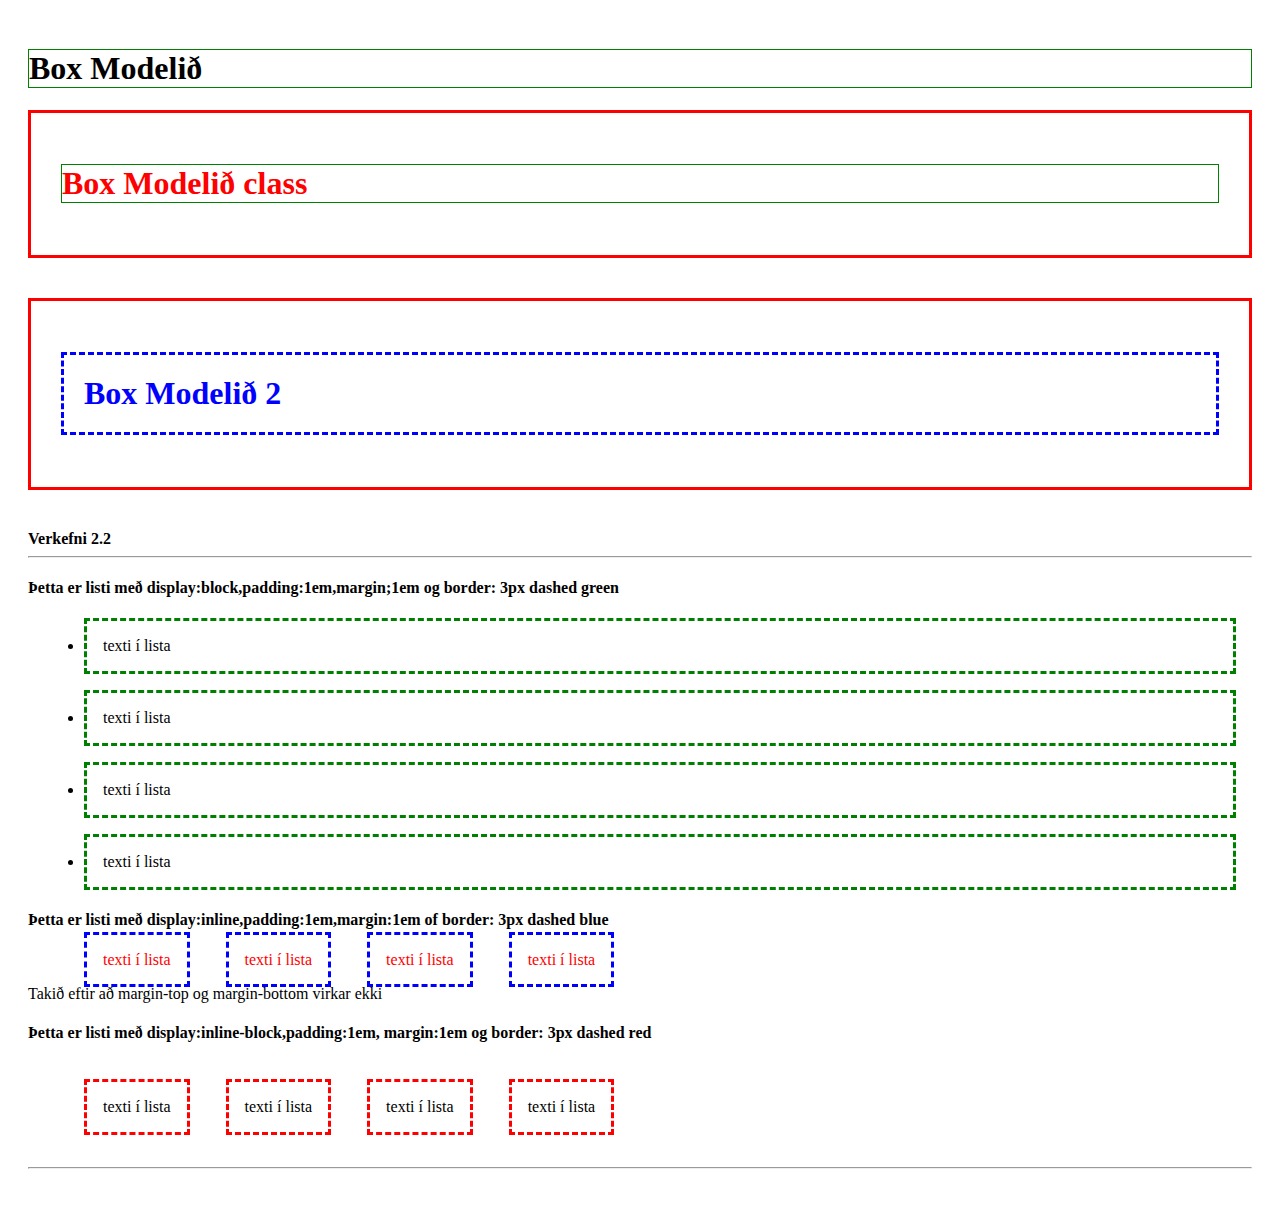
<file: verkefni2/Verkefni2-12.html>
<!DOCTYPE html>
<html lang="is">
<head>
    <meta charset="UTF-8">
    <meta http-equiv="X-UA-Compatible" content="IE=edge">
    <meta name="viewport" content="width=device-width, initial-scale=1.0">
    <title>Verkefni 2 - 12</title>
    <link rel="stylesheet" href="verkefni2-12.css">
</head>
<body>
    <!--Verkefni 2.1-->
    <!------->

    <h1>Box Modelið</h1>
    <div>
        <h1 class="h1tveir">Box Modelið class</h1>
    </div>
    <div>
    <h1 class="h1thrir">Box Modelið 2</h1>
    </div>
    
    <strong>Verkefni 2.2</strong>
    <hr />

    <h4>Þetta er listi með display:block,padding:1em,margin;1em og border: 3px dashed green</h4>

    <ul class="ul-block">
        <li>texti í lista</li>
        <li>texti í lista</li>
        <li>texti í lista</li>
        <li>texti í lista</li>
    
    </ul>

    <h4>Þetta er listi með display:inline,padding:1em,margin:1em of border: 3px dashed blue</h4>

    <ul class="ul-inline">
        <li>texti í lista</li>
        <li>texti í lista</li>
        <li>texti í lista</li>
        <li>texti í lista</li>
    </ul>
    <p>Takið eftir að margin-top og margin-bottom virkar ekki<p>


    <h4>Þetta er listi með display:inline-block,padding:1em, margin:1em og border: 3px dashed red</h4> 

    <ul class="ul-inline-block">
        <li>texti í lista</li>
        <li>texti í lista</li>
        <li>texti í lista</li>
        <li>texti í lista</li>
    </ul>

    <hr />

</body>
</html>
</file>
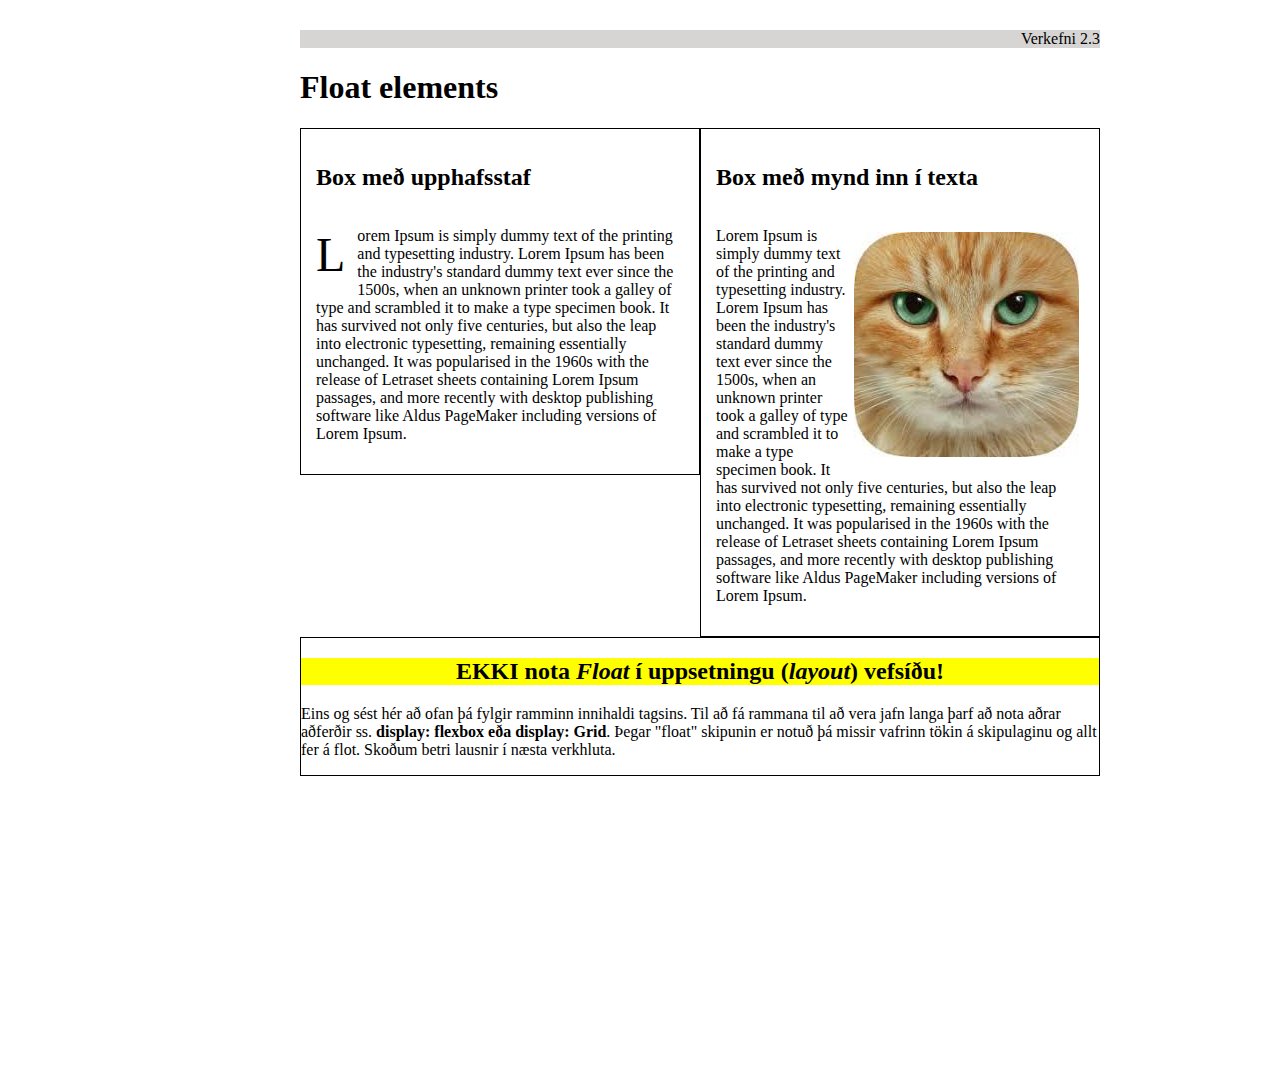
<file: verkefni2/verkefni2_3.html>
<!DOCTYPE html>
<html lang="en">
  <head>
    <meta charset="utf-8">
    <title>Verkefni 2.3 float</title>
        <link rel="stylesheet" href="verkefni2-3.css">
  </head>
  <body>
    <header>
      <p>Verkefni 2.3</p>
      <h1>Float elements</h1>
    </header>
    <div class="group">
        <section class="box">
            <h2>Box með upphafsstaf</h2>
            <p><span class="bigL">L</span>orem Ipsum is simply dummy text of the printing and typesetting industry. Lorem Ipsum has been the industry's standard dummy text ever since the 1500s, when an unknown printer took a galley of type and scrambled it to make a type specimen book. It has survived not only five centuries, but also the leap into electronic typesetting, remaining essentially unchanged. It was popularised in the 1960s with the release of Letraset sheets containing Lorem Ipsum passages, and more recently with desktop publishing software like Aldus PageMaker including versions of Lorem Ipsum.</p>
        </section>
        <section class="box">
            <h2>Box með mynd inn í texta</h2>
            <p><span class="imgR"><img src="cat.jpg"></span>Lorem Ipsum is simply dummy text of the printing and typesetting industry. Lorem Ipsum has been the industry's standard dummy text ever since the 1500s, when an unknown printer took a galley of type and scrambled it to make a type specimen book. It has survived not only five centuries, but also the leap into electronic typesetting, remaining essentially unchanged. It was popularised in the 1960s with the release of Letraset sheets containing Lorem Ipsum passages, and more recently with desktop publishing software like Aldus PageMaker including versions of Lorem Ipsum.</p>
        </section>
    </div>
    <div class="group">
        <section class="border">
            <h2 class="athugid">EKKI nota <em>Float</em> í uppsetningu (<em>layout</em>) vefsíðu!</h2>
            <p>Eins og sést hér að ofan þá fylgir ramminn innihaldi tagsins. Til að fá rammana til að vera jafn langa þarf að nota aðrar aðferðir ss.<strong> display: flexbox eða display: Grid</strong>. Þegar "float" skipunin er notuð þá missir vafrinn tökin á skipulaginu og allt fer á flot. Skoðum betri lausnir í næsta verkhluta. </p>
        </section>
    </div>
  </body>
</html>
</file>
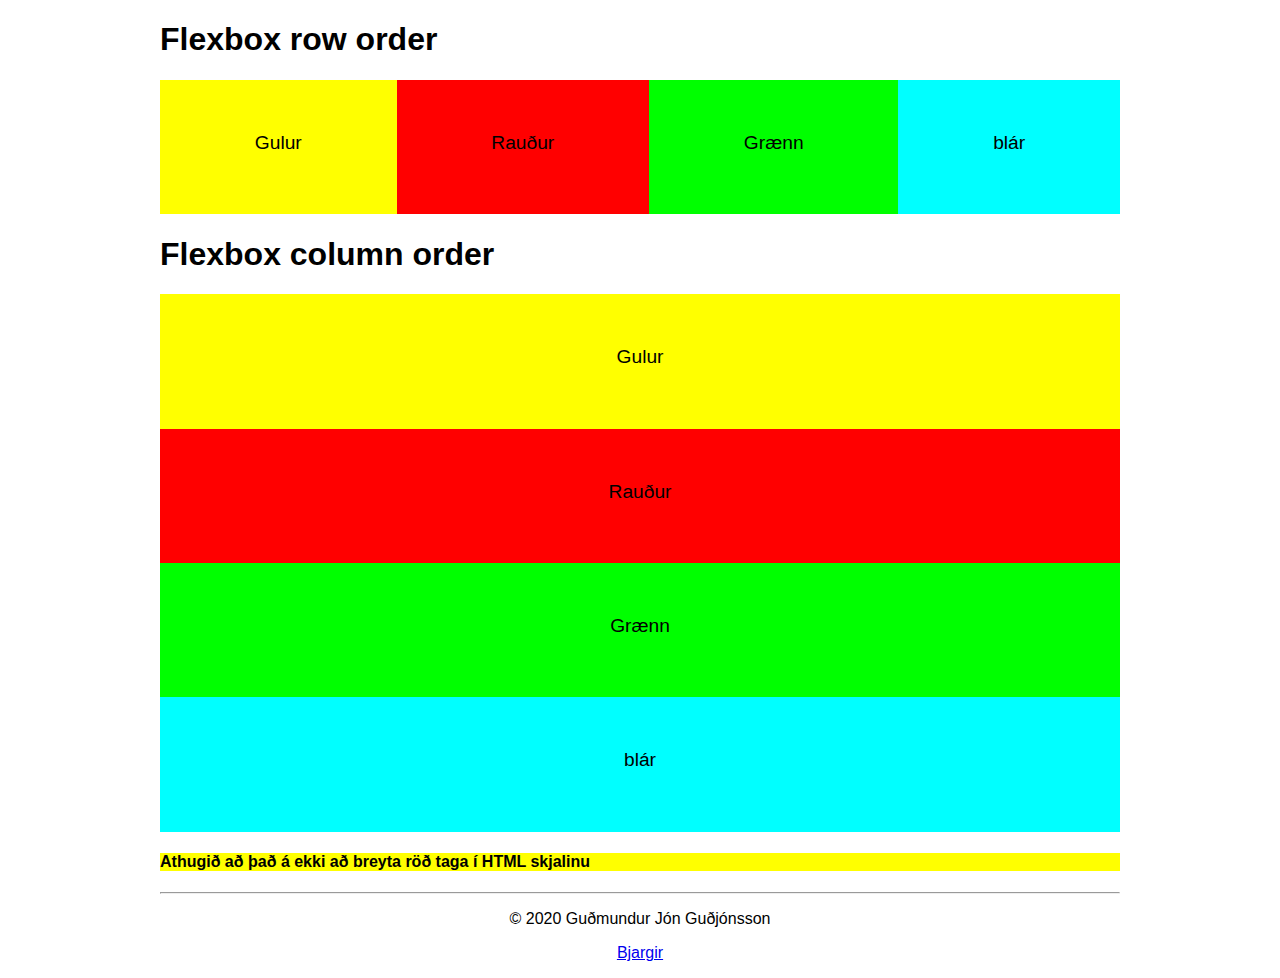
<file: verkefni2/verkefni2_4.html>
<!DOCTYPE html>
<html>
<head>
	<meta charset="utf-8">
	<meta name="viewport" content="width=device-width, initial-scale=1.0">
	<meta name="description" content="Flexbox row & column order">
	<meta name="author" content="Guðmundur Jón Guðjónsson">
	<title>Flexbox row & column order</title>
	<link rel="stylesheet" type="text/css" href="verkefni2_4.css">
</head>
<body>
	<h1>Flexbox row order</h1>
	<section class="row">
		<div class="blar"><p class="box">blár</p></div>
		<div class="graenn"><p class="box">Grænn</p></div>
		<div class="raudur"><p class="box">Rauður</p></div>
		<div class="gulur"><p class="box">Gulur</p></div>
	</section>
	<h1>Flexbox column order</h1>
	<section class="col">
		<div class="blar"><p class="box">blár</p></div>
		<div class="graenn"><p class="box">Grænn</p></div>
		<div class="raudur"><p class="box">Rauður</p></div>
		<div class="gulur"><p class="box">Gulur</p></div>
	</section>
	<footer>
		<h4>Athugið að það á ekki að breyta röð taga í HTML skjalinu</h4>
		<hr>
		<p>&copy; 2020 Guðmundur Jón Guðjónsson</p>
		<p><a href="https://vefgrunnur.github.io/bjargir.html"> Bjargir </a></p>
	</footer>
</body>
</html>
</file>
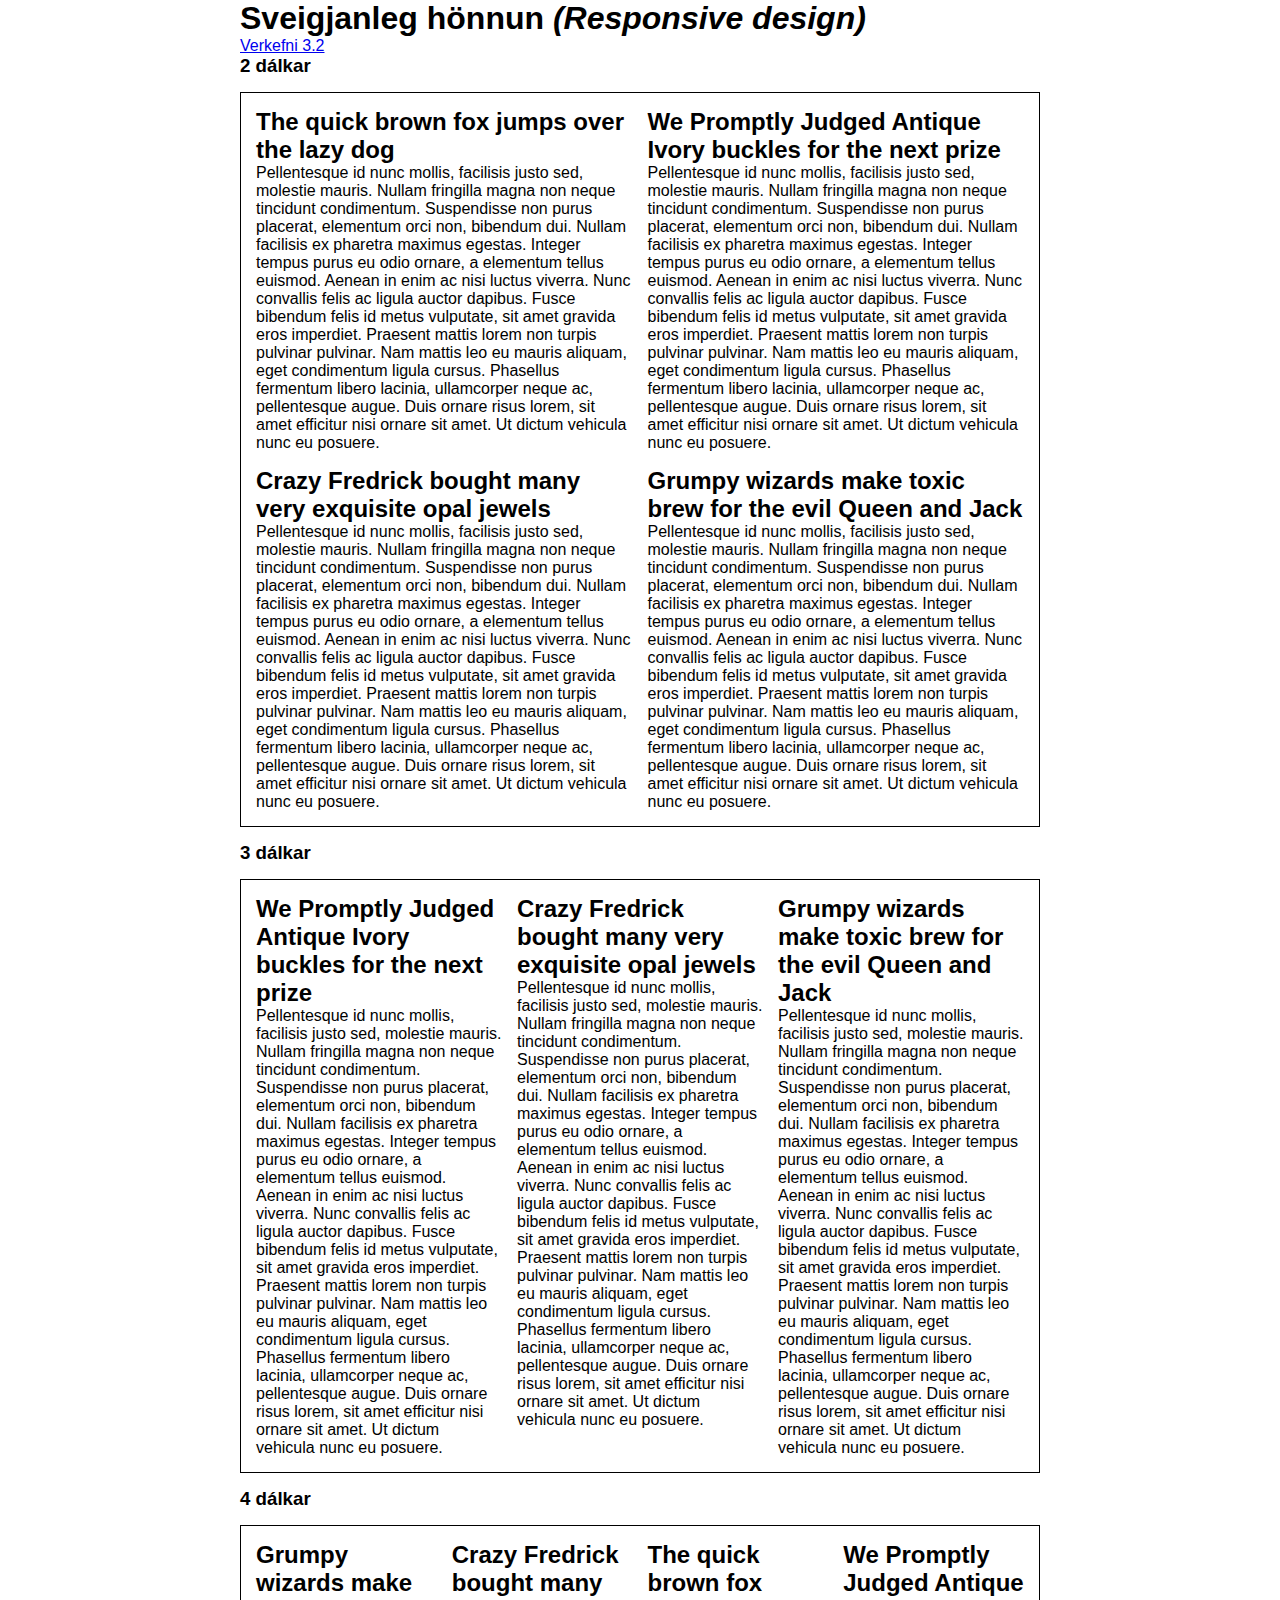
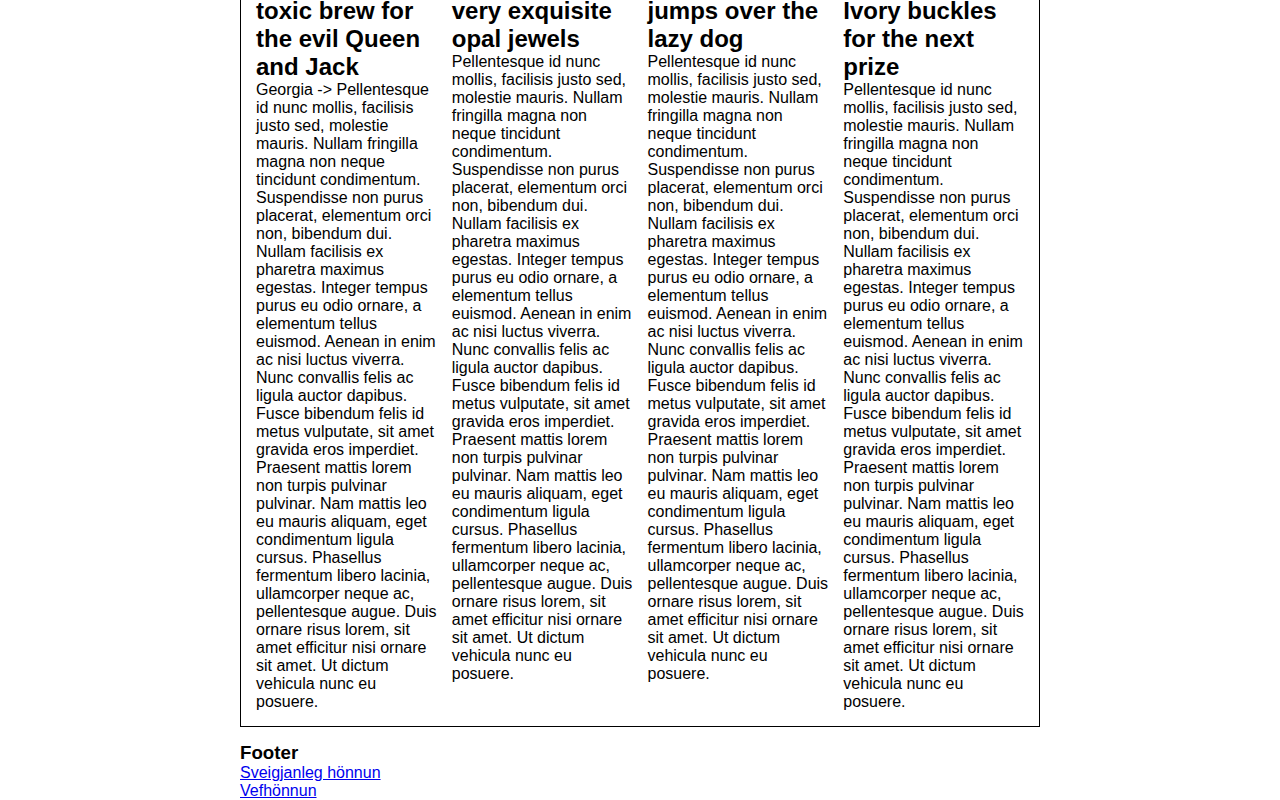
<file: verkefni3/Verkefni3-1.html>
<!DOCTYPE html>
<html>
<head>
	<meta charset="utf-8">
	<meta name="viewport" content="width=device-width, initial-scale=1.0">
	<meta name="description" content="CSS Grid, Responsive Design, Svegjanleg hönnun">
	<meta name="author" content="GJG">
	<title>Verkefni 3.1 Sveigjanleg hönnun</title>
	<link rel="stylesheet" type="text/css" href="verkefni3-1.css"><!-- tengdu þína stílsíðu hér -->
</head>
<body>
	<header>
		<h1>Sveigjanleg hönnun <em>(Responsive design)</em></h1>
		<p><a href="../verkefni-32/">Verkefni 3.2</a></p>
	</header>
	<h3>2 dálkar</h3>
	<section class="col-2"><!--ath-->
		<div>
			<h2>The quick brown fox jumps over the lazy dog</h2>
			<p>Pellentesque id nunc mollis, facilisis justo sed, molestie mauris. Nullam fringilla magna non neque tincidunt condimentum. Suspendisse non purus placerat, elementum orci non, bibendum dui. Nullam facilisis ex pharetra maximus egestas. Integer tempus purus eu odio ornare, a elementum tellus euismod. Aenean in enim ac nisi luctus viverra. Nunc convallis felis ac ligula auctor dapibus. Fusce bibendum felis id metus vulputate, sit amet gravida eros imperdiet. Praesent mattis lorem non turpis pulvinar pulvinar. Nam mattis leo eu mauris aliquam, eget condimentum ligula cursus. Phasellus fermentum libero lacinia, ullamcorper neque ac, pellentesque augue. Duis ornare risus lorem, sit amet efficitur nisi ornare sit amet. Ut dictum vehicula nunc eu posuere.
			</p>
		</div>
		<div>
			<h2>We Promptly Judged Antique Ivory buckles for the next prize</h2>
			<p>Pellentesque id nunc mollis, facilisis justo sed, molestie mauris. Nullam fringilla magna non neque tincidunt condimentum. Suspendisse non purus placerat, elementum orci non, bibendum dui. Nullam facilisis ex pharetra maximus egestas. Integer tempus purus eu odio ornare, a elementum tellus euismod. Aenean in enim ac nisi luctus viverra. Nunc convallis felis ac ligula auctor dapibus. Fusce bibendum felis id metus vulputate, sit amet gravida eros imperdiet. Praesent mattis lorem non turpis pulvinar pulvinar. Nam mattis leo eu mauris aliquam, eget condimentum ligula cursus. Phasellus fermentum libero lacinia, ullamcorper neque ac, pellentesque augue. Duis ornare risus lorem, sit amet efficitur nisi ornare sit amet. Ut dictum vehicula nunc eu posuere.
			</p>
		</div>
		<div>
			<h2>Crazy Fredrick bought many very exquisite opal jewels</h2>
			<p>Pellentesque id nunc mollis, facilisis justo sed, molestie mauris. Nullam fringilla magna non neque tincidunt condimentum. Suspendisse non purus placerat, elementum orci non, bibendum dui. Nullam facilisis ex pharetra maximus egestas. Integer tempus purus eu odio ornare, a elementum tellus euismod. Aenean in enim ac nisi luctus viverra. Nunc convallis felis ac ligula auctor dapibus. Fusce bibendum felis id metus vulputate, sit amet gravida eros imperdiet. Praesent mattis lorem non turpis pulvinar pulvinar. Nam mattis leo eu mauris aliquam, eget condimentum ligula cursus. Phasellus fermentum libero lacinia, ullamcorper neque ac, pellentesque augue. Duis ornare risus lorem, sit amet efficitur nisi ornare sit amet. Ut dictum vehicula nunc eu posuere.
			</p>		
		</div>
		<div>
			<h2>Grumpy wizards make toxic brew for the evil Queen and Jack</h2>
			<p>Pellentesque id nunc mollis, facilisis justo sed, molestie mauris. Nullam fringilla magna non neque tincidunt condimentum. Suspendisse non purus placerat, elementum orci non, bibendum dui. Nullam facilisis ex pharetra maximus egestas. Integer tempus purus eu odio ornare, a elementum tellus euismod. Aenean in enim ac nisi luctus viverra. Nunc convallis felis ac ligula auctor dapibus. Fusce bibendum felis id metus vulputate, sit amet gravida eros imperdiet. Praesent mattis lorem non turpis pulvinar pulvinar. Nam mattis leo eu mauris aliquam, eget condimentum ligula cursus. Phasellus fermentum libero lacinia, ullamcorper neque ac, pellentesque augue. Duis ornare risus lorem, sit amet efficitur nisi ornare sit amet. Ut dictum vehicula nunc eu posuere.
			</p>		
		</div>
	</section>
	<h3>3 dálkar</h3>
	<section class="col-3"><!--ath-->
		<div>
			<h2>We Promptly Judged Antique Ivory buckles for the next prize</h2>
			<p>Pellentesque id nunc mollis, facilisis justo sed, molestie mauris. Nullam fringilla magna non neque tincidunt condimentum. Suspendisse non purus placerat, elementum orci non, bibendum dui. Nullam facilisis ex pharetra maximus egestas. Integer tempus purus eu odio ornare, a elementum tellus euismod. Aenean in enim ac nisi luctus viverra. Nunc convallis felis ac ligula auctor dapibus. Fusce bibendum felis id metus vulputate, sit amet gravida eros imperdiet. Praesent mattis lorem non turpis pulvinar pulvinar. Nam mattis leo eu mauris aliquam, eget condimentum ligula cursus. Phasellus fermentum libero lacinia, ullamcorper neque ac, pellentesque augue. Duis ornare risus lorem, sit amet efficitur nisi ornare sit amet. Ut dictum vehicula nunc eu posuere.</p>
		</div>
		<div>
			<h2>Crazy Fredrick bought many very exquisite opal jewels</h2>
			<p>Pellentesque id nunc mollis, facilisis justo sed, molestie mauris. Nullam fringilla magna non neque tincidunt condimentum. Suspendisse non purus placerat, elementum orci non, bibendum dui. Nullam facilisis ex pharetra maximus egestas. Integer tempus purus eu odio ornare, a elementum tellus euismod. Aenean in enim ac nisi luctus viverra. Nunc convallis felis ac ligula auctor dapibus. Fusce bibendum felis id metus vulputate, sit amet gravida eros imperdiet. Praesent mattis lorem non turpis pulvinar pulvinar. Nam mattis leo eu mauris aliquam, eget condimentum ligula cursus. Phasellus fermentum libero lacinia, ullamcorper neque ac, pellentesque augue. Duis ornare risus lorem, sit amet efficitur nisi ornare sit amet. Ut dictum vehicula nunc eu posuere.</p>
		</div>
		<div>
			<h2>Grumpy wizards make toxic brew for the evil Queen and Jack</h2>
			<p>Pellentesque id nunc mollis, facilisis justo sed, molestie mauris. Nullam fringilla magna non neque tincidunt condimentum. Suspendisse non purus placerat, elementum orci non, bibendum dui. Nullam facilisis ex pharetra maximus egestas. Integer tempus purus eu odio ornare, a elementum tellus euismod. Aenean in enim ac nisi luctus viverra. Nunc convallis felis ac ligula auctor dapibus. Fusce bibendum felis id metus vulputate, sit amet gravida eros imperdiet. Praesent mattis lorem non turpis pulvinar pulvinar. Nam mattis leo eu mauris aliquam, eget condimentum ligula cursus. Phasellus fermentum libero lacinia, ullamcorper neque ac, pellentesque augue. Duis ornare risus lorem, sit amet efficitur nisi ornare sit amet. Ut dictum vehicula nunc eu posuere.</p>
		</div>
	</section>
	<h3>4 dálkar</h3>
    <section class="col-4"><!--ath-->
        <div>  
            <h2>Grumpy wizards make toxic brew for the evil Queen and Jack</h2>
			<p>Georgia -> Pellentesque id nunc mollis, facilisis justo sed, molestie mauris. Nullam fringilla magna non neque tincidunt condimentum. Suspendisse non purus placerat, elementum orci non, bibendum dui. Nullam facilisis ex pharetra maximus egestas. Integer tempus purus eu odio ornare, a elementum tellus euismod. Aenean in enim ac nisi luctus viverra. Nunc convallis felis ac ligula auctor dapibus. Fusce bibendum felis id metus vulputate, sit amet gravida eros imperdiet. Praesent mattis lorem non turpis pulvinar pulvinar. Nam mattis leo eu mauris aliquam, eget condimentum ligula cursus. Phasellus fermentum libero lacinia, ullamcorper neque ac, pellentesque augue. Duis ornare risus lorem, sit amet efficitur nisi ornare sit amet. Ut dictum vehicula nunc eu posuere.
			</p>
        </div>
        <div>  
            <h2>Crazy Fredrick bought many very exquisite opal jewels</h2>
			<p>Pellentesque id nunc mollis, facilisis justo sed, molestie mauris. Nullam fringilla magna non neque tincidunt condimentum. Suspendisse non purus placerat, elementum orci non, bibendum dui. Nullam facilisis ex pharetra maximus egestas. Integer tempus purus eu odio ornare, a elementum tellus euismod. Aenean in enim ac nisi luctus viverra. Nunc convallis felis ac ligula auctor dapibus. Fusce bibendum felis id metus vulputate, sit amet gravida eros imperdiet. Praesent mattis lorem non turpis pulvinar pulvinar. Nam mattis leo eu mauris aliquam, eget condimentum ligula cursus. Phasellus fermentum libero lacinia, ullamcorper neque ac, pellentesque augue. Duis ornare risus lorem, sit amet efficitur nisi ornare sit amet. Ut dictum vehicula nunc eu posuere.
			</p>
        </div> 
        <div>  
            <h2>The quick brown fox jumps over the lazy dog</h2>
			<p>Pellentesque id nunc mollis, facilisis justo sed, molestie mauris. Nullam fringilla magna non neque tincidunt condimentum. Suspendisse non purus placerat, elementum orci non, bibendum dui. Nullam facilisis ex pharetra maximus egestas. Integer tempus purus eu odio ornare, a elementum tellus euismod. Aenean in enim ac nisi luctus viverra. Nunc convallis felis ac ligula auctor dapibus. Fusce bibendum felis id metus vulputate, sit amet gravida eros imperdiet. Praesent mattis lorem non turpis pulvinar pulvinar. Nam mattis leo eu mauris aliquam, eget condimentum ligula cursus. Phasellus fermentum libero lacinia, ullamcorper neque ac, pellentesque augue. Duis ornare risus lorem, sit amet efficitur nisi ornare sit amet. Ut dictum vehicula nunc eu posuere.
			</p>		
        </div>
        <div>  
            <h2>We Promptly Judged Antique Ivory buckles for the next prize</h2>
			<p>Pellentesque id nunc mollis, facilisis justo sed, molestie mauris. Nullam fringilla magna non neque tincidunt condimentum. Suspendisse non purus placerat, elementum orci non, bibendum dui. Nullam facilisis ex pharetra maximus egestas. Integer tempus purus eu odio ornare, a elementum tellus euismod. Aenean in enim ac nisi luctus viverra. Nunc convallis felis ac ligula auctor dapibus. Fusce bibendum felis id metus vulputate, sit amet gravida eros imperdiet. Praesent mattis lorem non turpis pulvinar pulvinar. Nam mattis leo eu mauris aliquam, eget condimentum ligula cursus. Phasellus fermentum libero lacinia, ullamcorper neque ac, pellentesque augue. Duis ornare risus lorem, sit amet efficitur nisi ornare sit amet. Ut dictum vehicula nunc eu posuere.
        </div> 
    </section>
	<footer>
		<h3>Footer</h3>
		<p><a href="https://www.w3schools.com/css/css_rwd_intro.asp">Sveigjanleg hönnun</a></p>
		<p><a href="https://developer.mozilla.org/en-US/docs/Learn" target="_blank">Vefhönnun</a></p>
	</footer>
</body>
</html>
</file>
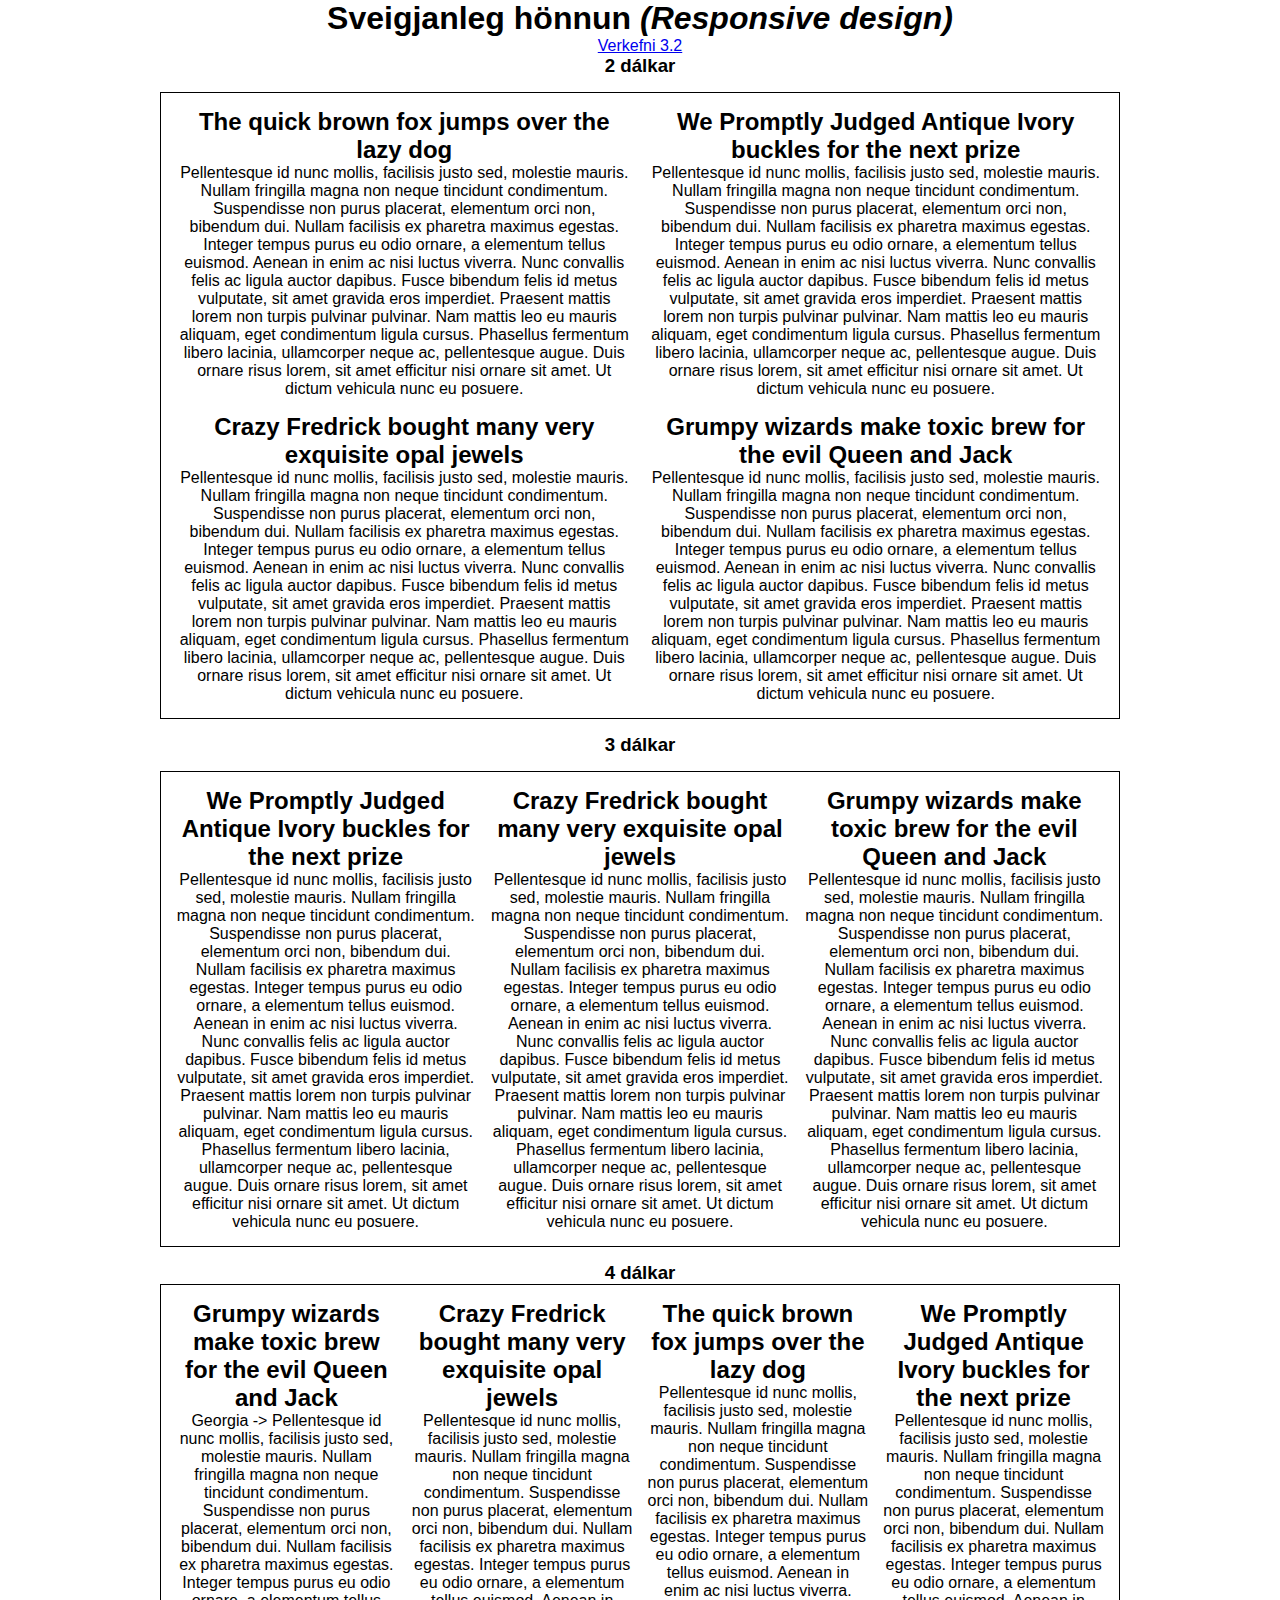
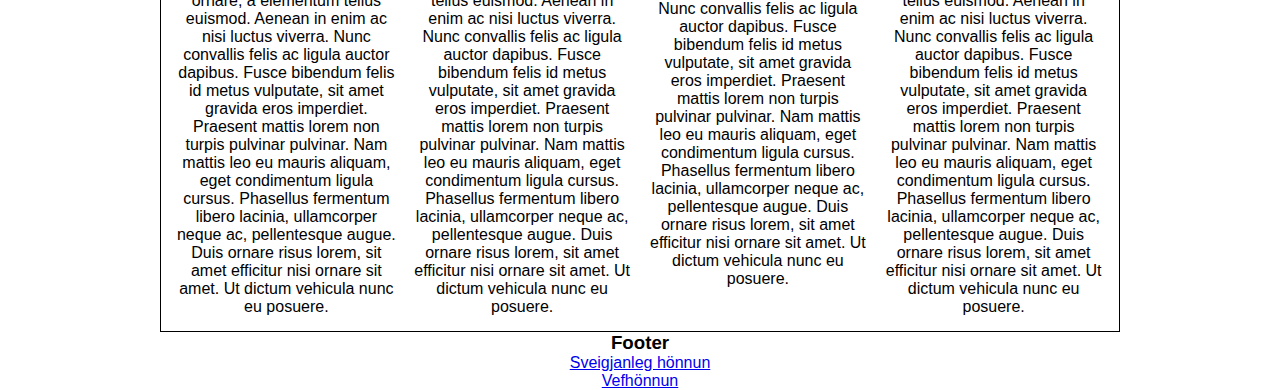
<file: verkefni3/Verkefni3-2.html>
<!DOCTYPE html>
<html>
<head>
	<meta charset="utf-8">
	<meta name="viewport" content="width=device-width, initial-scale=1.0">
	<meta name="description" content="CSS Grid, Responsive Design, Svegjanleg hönnun">
	<meta name="author" content="GJG">
	<title>Verkefni 3.2 Sveigjanleg hönnun</title>
	<link rel="stylesheet" type="text/css" href="verkefni3-2.css"><!-- tengdu þína stílsíðu hér -->
</head>
<body>
	<header>
		<h1>Sveigjanleg hönnun <em>(Responsive design)</em></h1>
		<p><a href="../verkefni-32/">Verkefni 3.2</a></p>
	</header>
	<h3>2 dálkar</h3>
	<section class="col-2"><!--ath-->
		<div>
			<h2>The quick brown fox jumps over the lazy dog</h2>
			<p>Pellentesque id nunc mollis, facilisis justo sed, molestie mauris. Nullam fringilla magna non neque tincidunt condimentum. Suspendisse non purus placerat, elementum orci non, bibendum dui. Nullam facilisis ex pharetra maximus egestas. Integer tempus purus eu odio ornare, a elementum tellus euismod. Aenean in enim ac nisi luctus viverra. Nunc convallis felis ac ligula auctor dapibus. Fusce bibendum felis id metus vulputate, sit amet gravida eros imperdiet. Praesent mattis lorem non turpis pulvinar pulvinar. Nam mattis leo eu mauris aliquam, eget condimentum ligula cursus. Phasellus fermentum libero lacinia, ullamcorper neque ac, pellentesque augue. Duis ornare risus lorem, sit amet efficitur nisi ornare sit amet. Ut dictum vehicula nunc eu posuere.
			</p>
		</div>
		<div>
			<h2>We Promptly Judged Antique Ivory buckles for the next prize</h2>
			<p>Pellentesque id nunc mollis, facilisis justo sed, molestie mauris. Nullam fringilla magna non neque tincidunt condimentum. Suspendisse non purus placerat, elementum orci non, bibendum dui. Nullam facilisis ex pharetra maximus egestas. Integer tempus purus eu odio ornare, a elementum tellus euismod. Aenean in enim ac nisi luctus viverra. Nunc convallis felis ac ligula auctor dapibus. Fusce bibendum felis id metus vulputate, sit amet gravida eros imperdiet. Praesent mattis lorem non turpis pulvinar pulvinar. Nam mattis leo eu mauris aliquam, eget condimentum ligula cursus. Phasellus fermentum libero lacinia, ullamcorper neque ac, pellentesque augue. Duis ornare risus lorem, sit amet efficitur nisi ornare sit amet. Ut dictum vehicula nunc eu posuere.
			</p>
		</div>
		<div>
			<h2>Crazy Fredrick bought many very exquisite opal jewels</h2>
			<p>Pellentesque id nunc mollis, facilisis justo sed, molestie mauris. Nullam fringilla magna non neque tincidunt condimentum. Suspendisse non purus placerat, elementum orci non, bibendum dui. Nullam facilisis ex pharetra maximus egestas. Integer tempus purus eu odio ornare, a elementum tellus euismod. Aenean in enim ac nisi luctus viverra. Nunc convallis felis ac ligula auctor dapibus. Fusce bibendum felis id metus vulputate, sit amet gravida eros imperdiet. Praesent mattis lorem non turpis pulvinar pulvinar. Nam mattis leo eu mauris aliquam, eget condimentum ligula cursus. Phasellus fermentum libero lacinia, ullamcorper neque ac, pellentesque augue. Duis ornare risus lorem, sit amet efficitur nisi ornare sit amet. Ut dictum vehicula nunc eu posuere.
			</p>		
		</div>
		<div>
			<h2>Grumpy wizards make toxic brew for the evil Queen and Jack</h2>
			<p>Pellentesque id nunc mollis, facilisis justo sed, molestie mauris. Nullam fringilla magna non neque tincidunt condimentum. Suspendisse non purus placerat, elementum orci non, bibendum dui. Nullam facilisis ex pharetra maximus egestas. Integer tempus purus eu odio ornare, a elementum tellus euismod. Aenean in enim ac nisi luctus viverra. Nunc convallis felis ac ligula auctor dapibus. Fusce bibendum felis id metus vulputate, sit amet gravida eros imperdiet. Praesent mattis lorem non turpis pulvinar pulvinar. Nam mattis leo eu mauris aliquam, eget condimentum ligula cursus. Phasellus fermentum libero lacinia, ullamcorper neque ac, pellentesque augue. Duis ornare risus lorem, sit amet efficitur nisi ornare sit amet. Ut dictum vehicula nunc eu posuere.
			</p>		
		</div>
	</section>
	<h3>3 dálkar</h3>
	<section class="col-3"><!--ath-->
		<div>
			<h2>We Promptly Judged Antique Ivory buckles for the next prize</h2>
			<p>Pellentesque id nunc mollis, facilisis justo sed, molestie mauris. Nullam fringilla magna non neque tincidunt condimentum. Suspendisse non purus placerat, elementum orci non, bibendum dui. Nullam facilisis ex pharetra maximus egestas. Integer tempus purus eu odio ornare, a elementum tellus euismod. Aenean in enim ac nisi luctus viverra. Nunc convallis felis ac ligula auctor dapibus. Fusce bibendum felis id metus vulputate, sit amet gravida eros imperdiet. Praesent mattis lorem non turpis pulvinar pulvinar. Nam mattis leo eu mauris aliquam, eget condimentum ligula cursus. Phasellus fermentum libero lacinia, ullamcorper neque ac, pellentesque augue. Duis ornare risus lorem, sit amet efficitur nisi ornare sit amet. Ut dictum vehicula nunc eu posuere.</p>
		</div>
		<div>
			<h2>Crazy Fredrick bought many very exquisite opal jewels</h2>
			<p>Pellentesque id nunc mollis, facilisis justo sed, molestie mauris. Nullam fringilla magna non neque tincidunt condimentum. Suspendisse non purus placerat, elementum orci non, bibendum dui. Nullam facilisis ex pharetra maximus egestas. Integer tempus purus eu odio ornare, a elementum tellus euismod. Aenean in enim ac nisi luctus viverra. Nunc convallis felis ac ligula auctor dapibus. Fusce bibendum felis id metus vulputate, sit amet gravida eros imperdiet. Praesent mattis lorem non turpis pulvinar pulvinar. Nam mattis leo eu mauris aliquam, eget condimentum ligula cursus. Phasellus fermentum libero lacinia, ullamcorper neque ac, pellentesque augue. Duis ornare risus lorem, sit amet efficitur nisi ornare sit amet. Ut dictum vehicula nunc eu posuere.</p>
		</div>
		<div>
			<h2>Grumpy wizards make toxic brew for the evil Queen and Jack</h2>
			<p>Pellentesque id nunc mollis, facilisis justo sed, molestie mauris. Nullam fringilla magna non neque tincidunt condimentum. Suspendisse non purus placerat, elementum orci non, bibendum dui. Nullam facilisis ex pharetra maximus egestas. Integer tempus purus eu odio ornare, a elementum tellus euismod. Aenean in enim ac nisi luctus viverra. Nunc convallis felis ac ligula auctor dapibus. Fusce bibendum felis id metus vulputate, sit amet gravida eros imperdiet. Praesent mattis lorem non turpis pulvinar pulvinar. Nam mattis leo eu mauris aliquam, eget condimentum ligula cursus. Phasellus fermentum libero lacinia, ullamcorper neque ac, pellentesque augue. Duis ornare risus lorem, sit amet efficitur nisi ornare sit amet. Ut dictum vehicula nunc eu posuere.</p>
		</div>
	</section>
	<h3>4 dálkar</h3>
    <section class="col-4"><!--ath-->
        <div>  
            <h2>Grumpy wizards make toxic brew for the evil Queen and Jack</h2>
			<p>Georgia -> Pellentesque id nunc mollis, facilisis justo sed, molestie mauris. Nullam fringilla magna non neque tincidunt condimentum. Suspendisse non purus placerat, elementum orci non, bibendum dui. Nullam facilisis ex pharetra maximus egestas. Integer tempus purus eu odio ornare, a elementum tellus euismod. Aenean in enim ac nisi luctus viverra. Nunc convallis felis ac ligula auctor dapibus. Fusce bibendum felis id metus vulputate, sit amet gravida eros imperdiet. Praesent mattis lorem non turpis pulvinar pulvinar. Nam mattis leo eu mauris aliquam, eget condimentum ligula cursus. Phasellus fermentum libero lacinia, ullamcorper neque ac, pellentesque augue. Duis ornare risus lorem, sit amet efficitur nisi ornare sit amet. Ut dictum vehicula nunc eu posuere.
			</p>
        </div>
        <div>  
            <h2>Crazy Fredrick bought many very exquisite opal jewels</h2>
			<p>Pellentesque id nunc mollis, facilisis justo sed, molestie mauris. Nullam fringilla magna non neque tincidunt condimentum. Suspendisse non purus placerat, elementum orci non, bibendum dui. Nullam facilisis ex pharetra maximus egestas. Integer tempus purus eu odio ornare, a elementum tellus euismod. Aenean in enim ac nisi luctus viverra. Nunc convallis felis ac ligula auctor dapibus. Fusce bibendum felis id metus vulputate, sit amet gravida eros imperdiet. Praesent mattis lorem non turpis pulvinar pulvinar. Nam mattis leo eu mauris aliquam, eget condimentum ligula cursus. Phasellus fermentum libero lacinia, ullamcorper neque ac, pellentesque augue. Duis ornare risus lorem, sit amet efficitur nisi ornare sit amet. Ut dictum vehicula nunc eu posuere.
			</p>
        </div> 
        <div>  
            <h2>The quick brown fox jumps over the lazy dog</h2>
			<p>Pellentesque id nunc mollis, facilisis justo sed, molestie mauris. Nullam fringilla magna non neque tincidunt condimentum. Suspendisse non purus placerat, elementum orci non, bibendum dui. Nullam facilisis ex pharetra maximus egestas. Integer tempus purus eu odio ornare, a elementum tellus euismod. Aenean in enim ac nisi luctus viverra. Nunc convallis felis ac ligula auctor dapibus. Fusce bibendum felis id metus vulputate, sit amet gravida eros imperdiet. Praesent mattis lorem non turpis pulvinar pulvinar. Nam mattis leo eu mauris aliquam, eget condimentum ligula cursus. Phasellus fermentum libero lacinia, ullamcorper neque ac, pellentesque augue. Duis ornare risus lorem, sit amet efficitur nisi ornare sit amet. Ut dictum vehicula nunc eu posuere.
			</p>		
        </div>
        <div>  
            <h2>We Promptly Judged Antique Ivory buckles for the next prize</h2>
			<p>Pellentesque id nunc mollis, facilisis justo sed, molestie mauris. Nullam fringilla magna non neque tincidunt condimentum. Suspendisse non purus placerat, elementum orci non, bibendum dui. Nullam facilisis ex pharetra maximus egestas. Integer tempus purus eu odio ornare, a elementum tellus euismod. Aenean in enim ac nisi luctus viverra. Nunc convallis felis ac ligula auctor dapibus. Fusce bibendum felis id metus vulputate, sit amet gravida eros imperdiet. Praesent mattis lorem non turpis pulvinar pulvinar. Nam mattis leo eu mauris aliquam, eget condimentum ligula cursus. Phasellus fermentum libero lacinia, ullamcorper neque ac, pellentesque augue. Duis ornare risus lorem, sit amet efficitur nisi ornare sit amet. Ut dictum vehicula nunc eu posuere.
        </div> 
    </section>
	<footer>
		<h3>Footer</h3>
		<p><a href="https://www.w3schools.com/css/css_rwd_intro.asp">Sveigjanleg hönnun</a></p>
		<p><a href="https://developer.mozilla.org/en-US/docs/Learn" target="_blank">Vefhönnun</a></p>
	</footer>
</body>
</html>
</file>
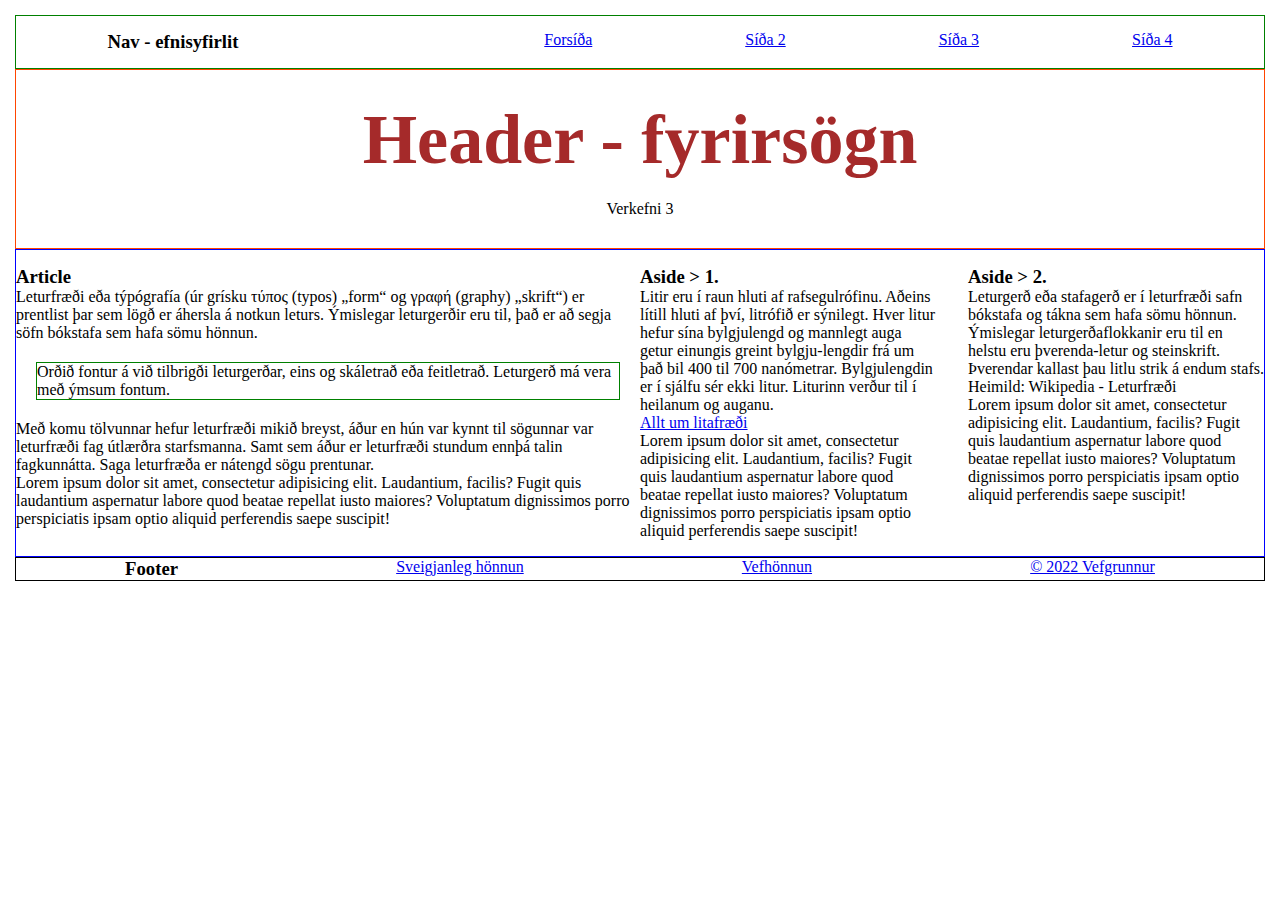
<file: verkefni3/verkefni3-3.html>
<!DOCTYPE html> 
<html> 
<head>
	<meta charset="utf-8">
	<meta name="viewport" content="width=device-width, initial-scale=1.0">
	<meta name="description" content="HTML layout, CSS Grid, Responsive Design, Svegjanleg hönnun">
	<meta name="author" content="Guðmundur Jón Guðjónsson">
	<title>Skipulag vefsíðu með Grid</title>
	<link rel="stylesheet" type="text/css" href="verkfni3-3.css">
</head>
<body>
	<nav class="topnav">
		<ul class="topmenu">
            <li>
			
				<h3>Nav - efnisyfirlit</h3>
			</li>
			<br >
            <li><a href="index.html">Forsíða</a> </li>
            <li><a href="#">Síða 2</a></li>
            <li><a href="#">Síða 3</a></li> 
            <li><a href="#">Síða 4</a> </li>
        </ul>
	</nav>
	<header class="header">
		<h1>Header - fyrirsögn</h1>
		<p>Verkefni 3</p>
	</header>
	<main class="main">
		<article class="art1">
			<h3>Article </h3>
			<p>Leturfræði eða týpógrafía (úr grísku τύπος (typos) „form“ og γραφή (graphy) „skrift“) er prentlist þar sem lögð er áhersla á notkun leturs. Ýmislegar leturgerðir eru til, það er að segja söfn bókstafa sem hafa sömu hönnun. </p>
			<blockquote>Orðið fontur á við tilbrigði leturgerðar, eins og skáletrað eða feitletrað. Leturgerð má vera með ýmsum fontum.</blockquote>
			<p>Með komu tölvunnar hefur leturfræði mikið breyst, áður en hún var kynnt til sögunnar var leturfræði fag útlærðra starfsmanna. Samt sem áður er leturfræði stundum ennþá talin fagkunnátta. Saga leturfræða er nátengd sögu prentunar.
			</p>
            <p>Lorem ipsum dolor sit amet, consectetur adipisicing elit. Laudantium, facilis? Fugit quis laudantium aspernatur labore quod beatae repellat iusto maiores? Voluptatum dignissimos porro perspiciatis ipsam optio aliquid perferendis saepe suscipit!</p>
		</article>
		<section class="aside">
        <aside class="as1">			
            <h3>Aside > 1.</h3>
            <p>Litir eru í raun hluti af rafsegulrófinu. Aðeins lítill hluti af því, litrófið er sýnilegt. Hver litur hefur sína bylgjulengd og mannlegt auga getur einungis greint bylgju-<wbr>lengdir frá um það bil 400 til 700 nanómetrar. Bylgjulengdin er í sjálfu sér ekki litur. Liturinn verður til í heilanum og auganu.
            </p><p><a href="http://vefir.multimedia.is/hafdis/lit/">Allt um litafræði</a></p>
            <p>Lorem ipsum dolor sit amet, consectetur adipisicing elit. Laudantium, facilis? Fugit quis laudantium aspernatur labore quod beatae repellat iusto maiores? Voluptatum dignissimos porro perspiciatis ipsam optio aliquid perferendis saepe suscipit!</p>
        </aside>
        <aside class="as2">
            <h3>Aside > 2.</h3>
            <p>Leturgerð eða stafagerð er í leturfræði safn bókstafa og tákna sem hafa sömu hönnun. Ýmislegar leturgerða<wbr>flokkanir eru til en helstu eru þverenda-<wbr>letur og steinskrift. <br>Þverendar kallast þau litlu strik á endum stafs.</p> 
            <p>Heimild: Wikipedia - Leturfræði</p>
            <p>Lorem ipsum dolor sit amet, consectetur adipisicing elit. Laudantium, facilis? Fugit quis laudantium aspernatur labore quod beatae repellat iusto maiores? Voluptatum dignissimos porro perspiciatis ipsam optio aliquid perferendis saepe suscipit!</p>
        </aside>
		</section>
	</main>
	<footer class="footer">
		<h3>Footer</h3>
		<p><a href="https://www.w3schools.com/css/css_rwd_intro.asp">Sveigjanleg hönnun</a></p>
		<p><a href="https://developer.mozilla.org/en-US/docs/Learn" target="_blank">Vefhönnun</a></p>
		<p><a href="https://vefgrunnur.github.io">&copy; 2022 Vefgrunnur</a></p>
	</footer>
</body>
</html>
</file>
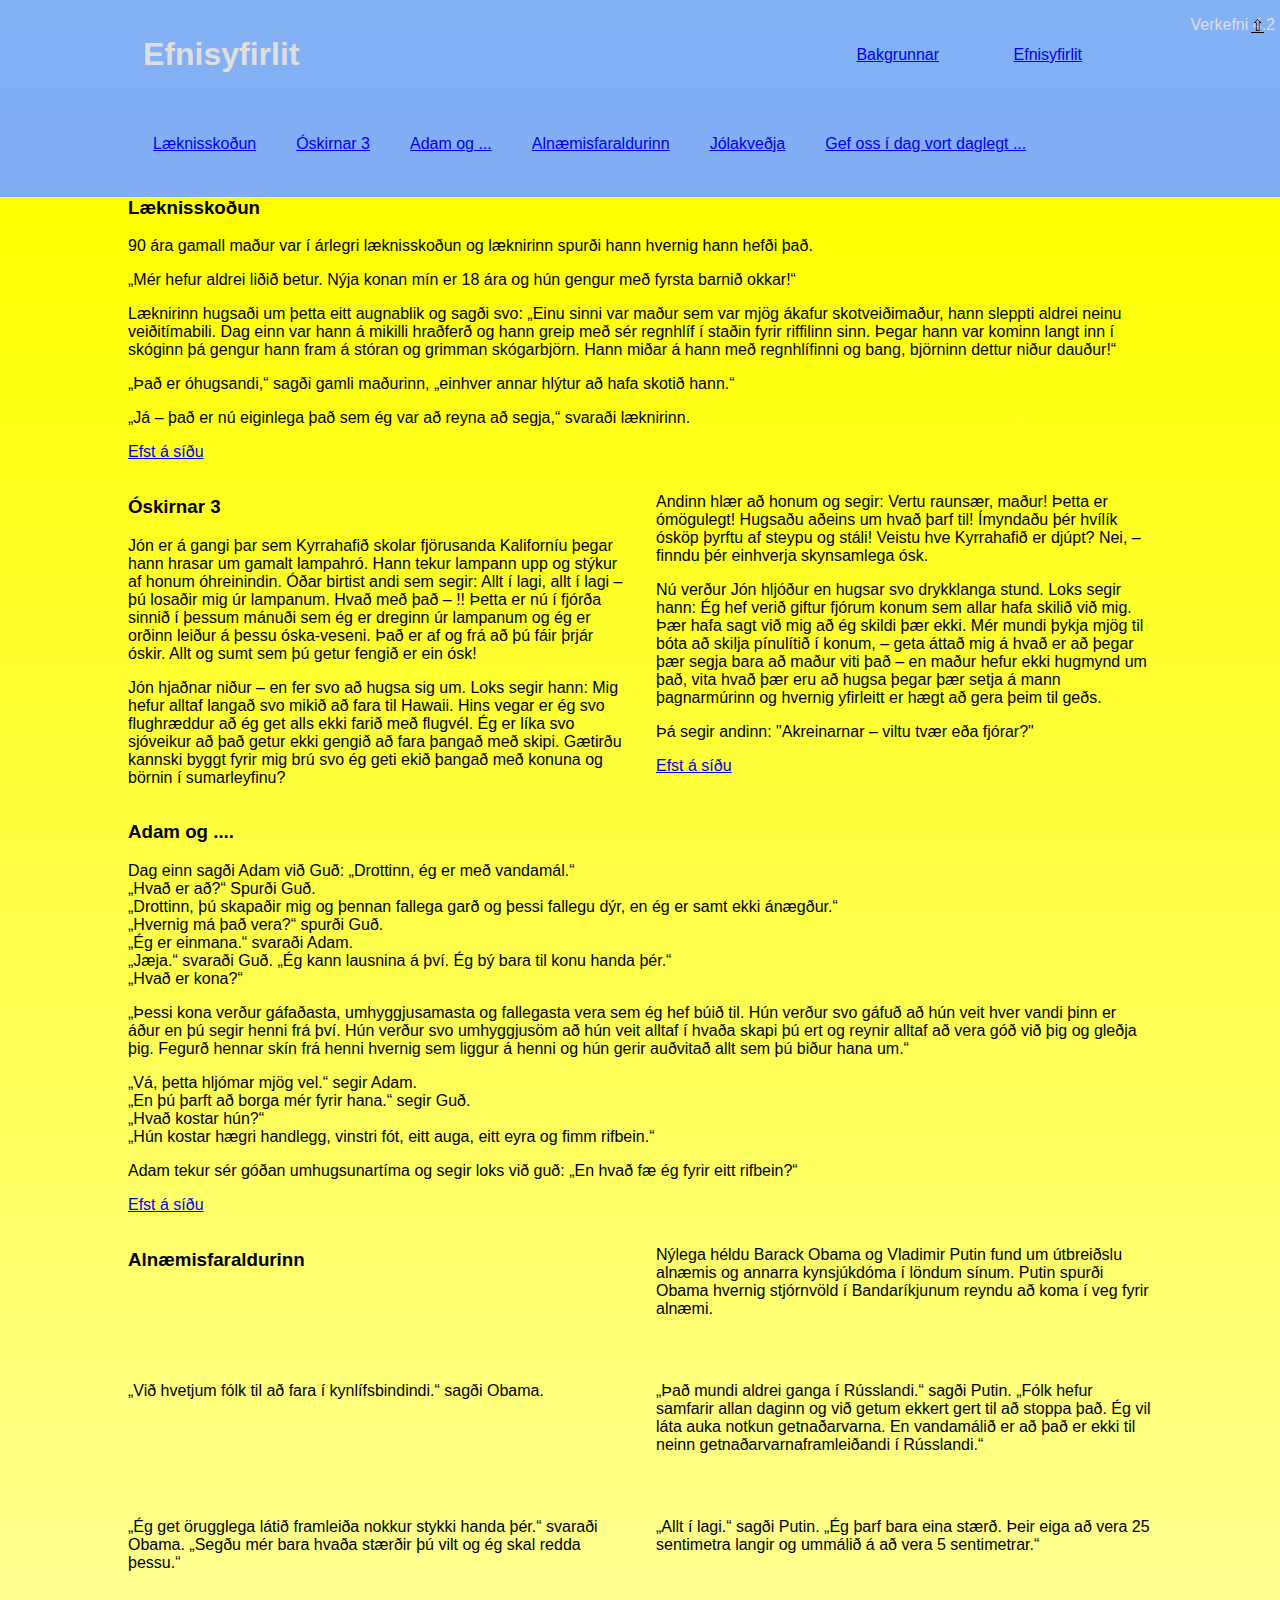
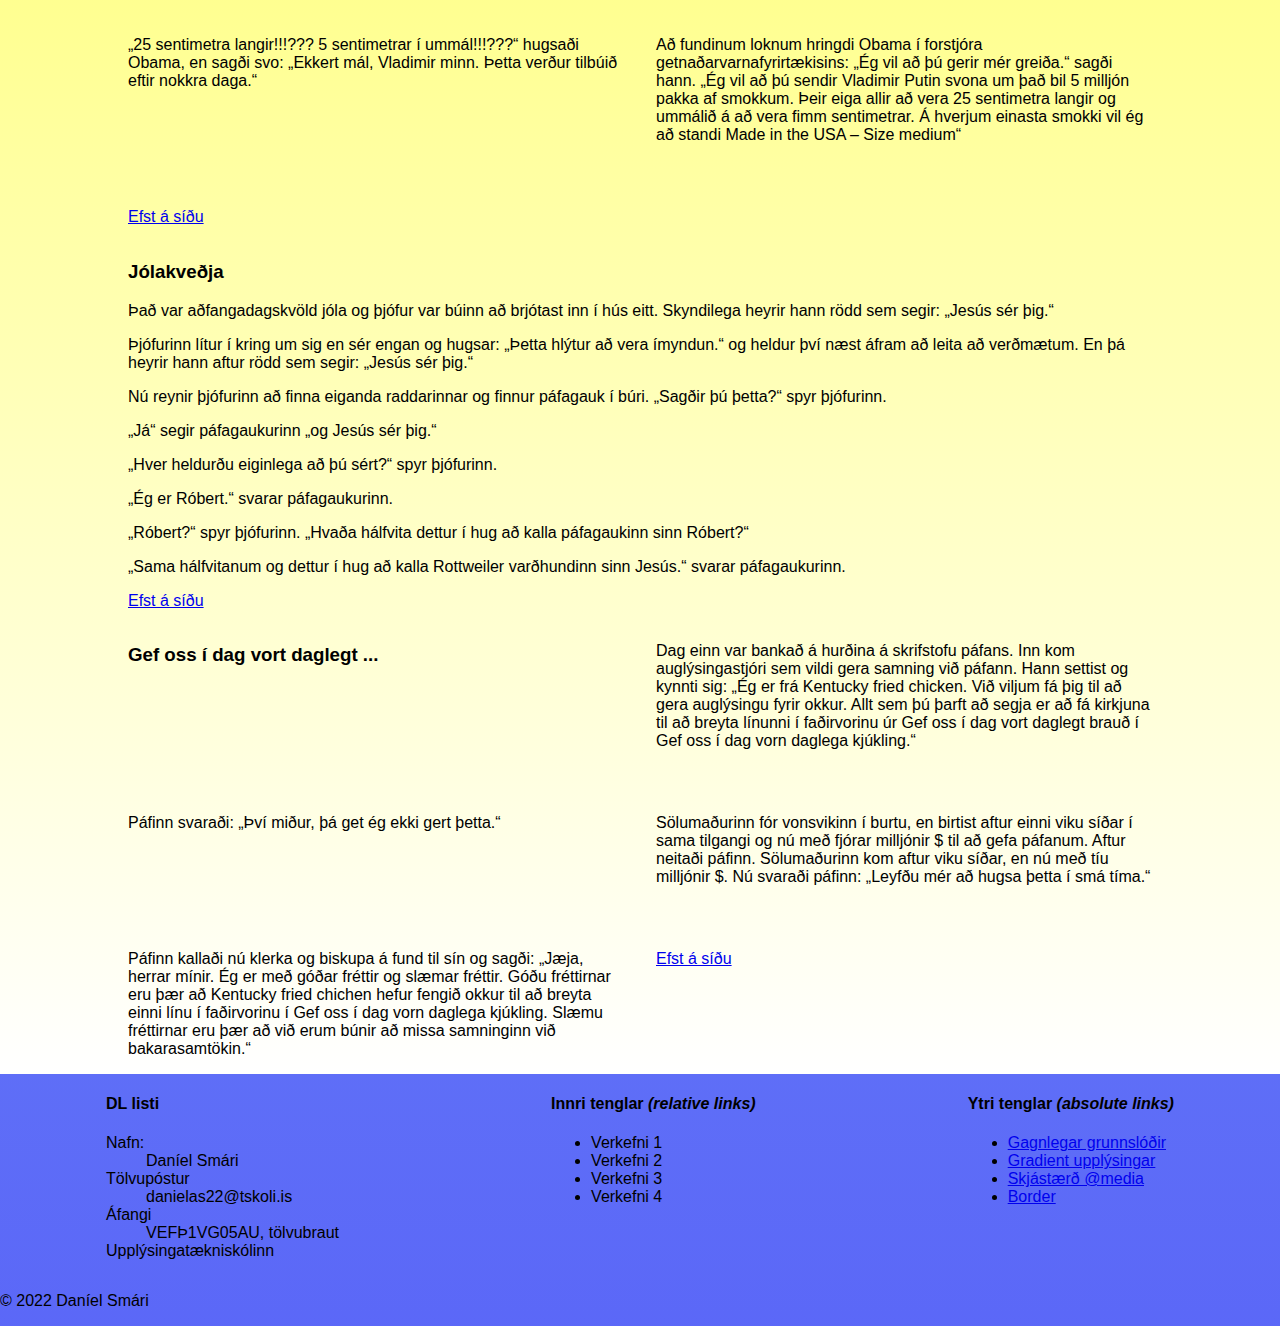
<file: verkefni4/verkefni4-2.html>
<!DOCTYPE html>
<html lang="is">
  <head>
    <meta name="viewport" content="width=device-width, initial-scale=1.0">
    <meta charset="utf-8">
    <title>Verkefni 4.2 Efnisyfirlit og tenglar</title>
    <!-- veljið leturgerð af http://fonts.google.com-->
    <link rel="stylesheet" href="verkefni4-2.css">
  </head>
  <body id="efstsid">
    <header class="haus">
      <div>
        <h1>
          Efnisyfirlit
        </h1>
      </div>
      <div>
        <p class="verkefni">Verkefni 4.2</p>
        <nav class="topnav">
          <a class="bakgrunnurtop" href="verkefni4.html" title="bakgrunnar">Bakgrunnar</a>
          <a class="bakgrunnurtop" href="verkefni4-2.html" title="Efnisyfirlit">Efnisyfirlit</a>
        </nav>
      </div>
    </header>

    <div class="">
      <section class=" ">
        <nav class="innermenu"> 
          <a class="hr1" href="#litur-bakgrunnur">Læknisskoðun</a> 
          <hr size="2" width="100%"/>
          <a class="hr2" href="#oskinar3">Óskirnar 3</a>
          <hr size="2" width="100%"/>
          <a class="hr3" href="#adamog">Adam og ...</a>
          <hr size="2" width="100%"/>
          <a class="hr4" href="#alnæmis">Alnæmisfaraldurinn</a>
          <hr size="2" width="100%"/>
          <a class="hr5" href="#jola">Jólakveðja</a>
          <hr size="2" width="100%"/>
          <a class="hr6" href="#gefoss">Gef oss í dag vort daglegt ... </a>
        </nav>  
           
       

      </section>
    </div>
    <div class="litur-bakgrunnur" id="litur-bakgrunnur">
      <section class="col-1" >
          <h3>Læknisskoðun</h3>
          <p>90 ára gamall maður var í árlegri læknisskoðun og læknirinn spurði hann hvernig hann hefði það.
          </p><p>          
          „Mér hefur aldrei liðið betur. Nýja konan mín er 18 ára og hún gengur með fyrsta barnið okkar!“
          </p><p>          
          Læknirinn hugsaði um þetta eitt augnablik og sagði svo: „Einu sinni var maður sem var mjög ákafur skotveiðimaður, hann sleppti aldrei neinu veiðitímabili. Dag einn var hann á mikilli hraðferð og hann greip með sér regnhlíf í staðin fyrir riffilinn sinn. Þegar hann var kominn langt inn í skóginn þá gengur hann fram á stóran og grimman skógarbjörn. Hann miðar á hann með regnhlífinni og bang,  björninn dettur niður dauður!“
          </p><p>          
          „Það er óhugsandi,“ sagði gamli maðurinn, „einhver annar hlýtur að hafa skotið hann.“
          </p>
          <p>„Já – það er nú eiginlega það sem ég var að reyna að segja,“ svaraði læknirinn.</p>
          <p><a href="verkefni4-2.html">Efst á síðu</a></p>
      </section>
    
    
      <section class="col-2 ">
        <div>
            <h3 class="" id="oskinar3">Óskirnar 3</h3>
            <p>Jón er á gangi þar sem Kyrrahafið skolar fjörusanda Kaliforníu þegar hann hrasar um gamalt lampahró. Hann tekur lampann upp og stýkur af honum óhreinindin. Óðar birtist andi sem segir: Allt í lagi, allt í lagi – þú losaðir mig úr lampanum. Hvað með það – !! Þetta er nú í fjórða sinnið í þessum mánuði sem ég er dreginn úr lampanum og ég er orðinn leiður á þessu óska-veseni. Það er af og frá að þú fáir þrjár óskir. Allt og sumt sem þú getur fengið er ein ósk!
            </p><p>
              Jón hjaðnar niður – en fer svo að hugsa sig um. Loks segir hann: Mig hefur alltaf langað svo mikið að fara til Hawaii. Hins vegar er ég svo flughræddur að ég get alls ekki farið með flugvél. Ég er líka svo sjóveikur að það getur ekki gengið að fara þangað með skipi. Gætirðu kannski byggt fyrir mig brú svo ég geti ekið þangað með konuna og börnin í sumarleyfinu?
            </p>
        </div>
        <div>
          <p>Andinn hlær að honum og segir: Vertu raunsær, maður! Þetta er ómögulegt! Hugsaðu aðeins um hvað þarf til! Ímyndaðu þér hvílík ósköp þyrftu af steypu og stáli! Veistu hve Kyrrahafið er djúpt? Nei, – finndu þér einhverja skynsamlega ósk.
          </p><p>
          Nú verður Jón hljóður en hugsar svo drykklanga stund. Loks segir hann: Ég hef verið giftur fjórum konum sem allar hafa skilið við mig. Þær hafa sagt við mig að ég skildi þær ekki. Mér mundi þykja mjög til bóta að skilja pínulítið í konum, – geta áttað mig á hvað er að þegar þær segja bara að maður viti það – en maður hefur ekki hugmynd um það, vita hvað þær eru að hugsa þegar þær setja á mann þagnarmúrinn og hvernig yfirleitt er hægt að gera þeim til geðs.
          </p><p>
          Þá segir andinn: "Akreinarnar – viltu tvær eða fjórar?"
          </p>
          <p><a href="verkefni4-2.html">Efst á síðu</a></p>
        </div>
      </section>
    
    
      <section class="col-1" >
          <h3 class="" id="adamog">Adam og ....</h3>
          <P>Dag einn sagði Adam við Guð: „Drottinn, ég er með vandamál.“
          <br>„Hvað er að?“ Spurði Guð.
          <br>„Drottinn, þú skapaðir mig og þennan fallega garð og þessi fallegu dýr, en ég er samt ekki ánægður.“
          <br>„Hvernig má það vera?“ spurði Guð.
          <br>„Ég er einmana.“ svaraði Adam.
          <br>„Jæja.“ svaraði Guð. „Ég kann lausnina á því. Ég bý bara til konu handa þér.“
          <br>„Hvað er kona?“
          <p>„Þessi kona verður gáfaðasta, umhyggjusamasta og fallegasta vera sem ég hef búið til. Hún verður svo gáfuð að hún veit hver vandi þinn er áður en þú segir henni frá því. Hún verður svo umhyggjusöm að hún veit alltaf í hvaða skapi þú ert og reynir alltaf að vera góð við þig og gleðja þig. Fegurð hennar skín frá henni hvernig sem liggur á henni og hún gerir auðvitað allt sem þú biður hana um.“</p>
          <p>„Vá, þetta hljómar mjög vel.“ segir Adam.
          <br>„En þú þarft að borga mér fyrir hana.“ segir Guð.
          <br>„Hvað kostar hún?“
          <br>„Hún kostar hægri handlegg, vinstri fót, eitt auga, eitt eyra og fimm rifbein.“
          <p>Adam tekur sér góðan umhugsunartíma og segir loks við guð: „En hvað fæ ég fyrir eitt rifbein?“
          </p>
          <p><a href="verkefni4-2.html">Efst á síðu</a></p>
      </section>
    
    
      <section class="col-2">
          <h3 class="" id="alnæmis">Alnæmisfaraldurinn</h3>
            <p>Nýlega héldu Barack Obama og Vladimir Putin fund um útbreiðslu alnæmis og annarra kynsjúkdóma í löndum sínum. Putin spurði Obama hvernig stjórnvöld í Bandaríkjunum reyndu að koma í veg fyrir alnæmi.
            </p><p>
            „Við hvetjum fólk til að fara í kynlífsbindindi.“ sagði Obama.
            </p><p>
            „Það mundi aldrei ganga í Rússlandi.“ sagði Putin. „Fólk hefur samfarir allan daginn og við getum ekkert gert til að stoppa það. Ég vil láta auka notkun getnaðarvarna. En vandamálið er að það er ekki til neinn getnaðarvarnaframleiðandi í Rússlandi.“
            </p><p>
            „Ég get örugglega látið framleiða nokkur stykki handa þér.“ svaraði Obama. „Segðu mér bara hvaða stærðir þú vilt og ég skal redda þessu.“
            </p><p>
            „Allt í lagi.“ sagði Putin. „Ég þarf bara eina stærð. Þeir eiga að vera 25 sentimetra langir og ummálið á að vera 5 sentimetrar.“
            </p><p>
            „25 sentimetra langir!!!??? 5 sentimetrar í ummál!!!???“ hugsaði Obama, en sagði svo: „Ekkert mál, Vladimir minn. Þetta verður tilbúið eftir nokkra daga.“
            </p><p>
            Að fundinum loknum hringdi Obama í forstjóra getnaðarvarnafyrirtækisins: „Ég vil að þú gerir mér greiða.“ sagði hann. „Ég vil að þú sendir Vladimir Putin svona um það bil 5 milljón pakka af smokkum. Þeir eiga allir að vera 25 sentimetra langir og ummálið á að vera fimm sentimetrar. Á hverjum einasta smokki vil ég að standi Made in the USA – Size medium“
          </p>
          <p><a href="verkefni4-2.html">Efst á síðu</a></p>
      </section>
    
    
      <section class="col-1">
          <h3 class="" id="jola">Jólakveðja</h3>
          <p>Það var aðfangadagskvöld jóla og þjófur var búinn að brjótast inn í hús eitt. Skyndilega heyrir hann rödd sem segir: „Jesús sér þig.“
            </p><p>
            Þjófurinn lítur í kring um sig en sér engan og hugsar: „Þetta hlýtur að vera ímyndun.“ og heldur því næst áfram að leita að verðmætum. En þá heyrir hann aftur rödd sem segir: „Jesús sér þig.“
            </p><p>
            Nú reynir þjófurinn að finna eiganda raddarinnar og finnur páfagauk í búri. „Sagðir þú þetta?“ spyr þjófurinn.
            </p><p>
            „Já“ segir páfagaukurinn „og Jesús sér þig.“
            </p><p>
            „Hver heldurðu eiginlega að þú sért?“ spyr þjófurinn.
            </p><p>
            „Ég er Róbert.“ svarar páfagaukurinn.
            </p><p>
            „Róbert?“ spyr þjófurinn. „Hvaða hálfvita dettur í hug að kalla páfagaukinn sinn Róbert?“
            </p><p>
            „Sama hálfvitanum og dettur í hug að kalla Rottweiler varðhundinn sinn Jesús.“ svarar páfagaukurinn.
            </p><p><a href="verkefni4-2.html">Efst á síðu</a></p>
        </section>
      
        <section class="col-2">
          <h3 class="" id="gefoss">Gef oss í dag vort daglegt ... </h3>
          <p>Dag einn var bankað á hurðina á skrifstofu páfans. Inn kom auglýsingastjóri sem vildi gera samning við páfann. Hann settist og kynnti sig: „Ég er frá Kentucky fried chicken. Við viljum fá þig til að gera auglýsingu fyrir okkur. Allt sem þú þarft að segja er að fá kirkjuna til að breyta línunni í faðirvorinu úr Gef oss í dag vort daglegt brauð í Gef oss í dag vorn daglega kjúkling.“
            </p><p>
            Páfinn svaraði: „Því miður, þá get ég ekki gert þetta.“
            </p><p>
            Sölumaðurinn fór vonsvikinn í burtu, en birtist aftur einni viku síðar í sama tilgangi og nú með fjórar milljónir $ til að gefa páfanum. Aftur neitaði páfinn. Sölumaðurinn kom aftur viku síðar, en nú með tíu milljónir $. Nú svaraði páfinn: „Leyfðu mér að hugsa þetta í smá tíma.“
            </p><p>
            Páfinn kallaði nú klerka og biskupa á fund til sín og sagði: „Jæja, herrar mínir. Ég er með góðar fréttir og slæmar fréttir. Góðu fréttirnar eru þær að Kentucky fried chichen hefur fengið okkur til að breyta einni línu í faðirvorinu í Gef oss í dag vorn daglega kjúkling. Slæmu fréttirnar eru þær að við erum búnir að missa samninginn við bakarasamtökin.“
          </p><p><a href="verkefni4-2.html">Efst á síðu</a></p>
        </section>
      </div>          
      <footer class="fotur">
          <nav>
            <h4>DL listi </h4>
            <dl><!--Description list, nafn tölvupóstur og áfangi-->
              <dt>Nafn:</dt>
              <dd>Daníel Smári</dd>
            <dt>Tölvupóstur</dt>
              	<dd>danielas22@tskoli.is</dd>
              <dt>Áfangi</dt>
                <dd>VEFÞ1VG05AU, tölvubraut</dd>
              <dt>Upplýsingatækniskólinn</dt>
            </dl>
  
          </nav>
          <nav>
            <h4>Innri tenglar <em>(relative links)</em></h4>
            <ul><!-- inner links! hér þarf að aðlaga slóðir að eigin verkefnum -->
              <li>Verkefni 1</li>
              <li>Verkefni 2</li>
              <li>Verkefni 3</li>
              <li>Verkefni 4</li>
            </ul>
          </nav>
          <nav>
            <h4>Ytri tenglar <em>(absolute links)</em></h4>
            <ul> <!-- Absolute links "target _blank" opnar nýjan glugga í vafranum !aðeins notað þegar vísað er út úr eigin vef-->
              <li> 
                <a href="https://vefgrunnur.github.io/bjargir.html" target="_blank" title="Vefgrunnur">Gagnlegar grunnslóðir</a>        
              </li>  
              <li>
                <a href="https://www.w3schools.com/css/css3_gradients.asp" target="_blank" title="Gradient">Gradient upplýsingar</a> 
              </li>
              <li>
                <a href="https://www.w3schools.com/cssref/css3_pr_mediaquery.php" target="_blank" title="@Media">Skjástærð @media</a>   
              </li>
              <li>
                <a href="https://www.w3schools.com/cssref/pr_border.php" target="_blank" title="Border">Border</a>
              </li>
          </nav>
        </footer>
        <p class="copy">&copy; 2022 Daníel Smári</p>
    <!--tengill með absolute staðsetningu -->
    <a href="#efstsid" class="efstsida" title="Efst á síðu"> &#8679; </a>
  </body>
</html>
</file>
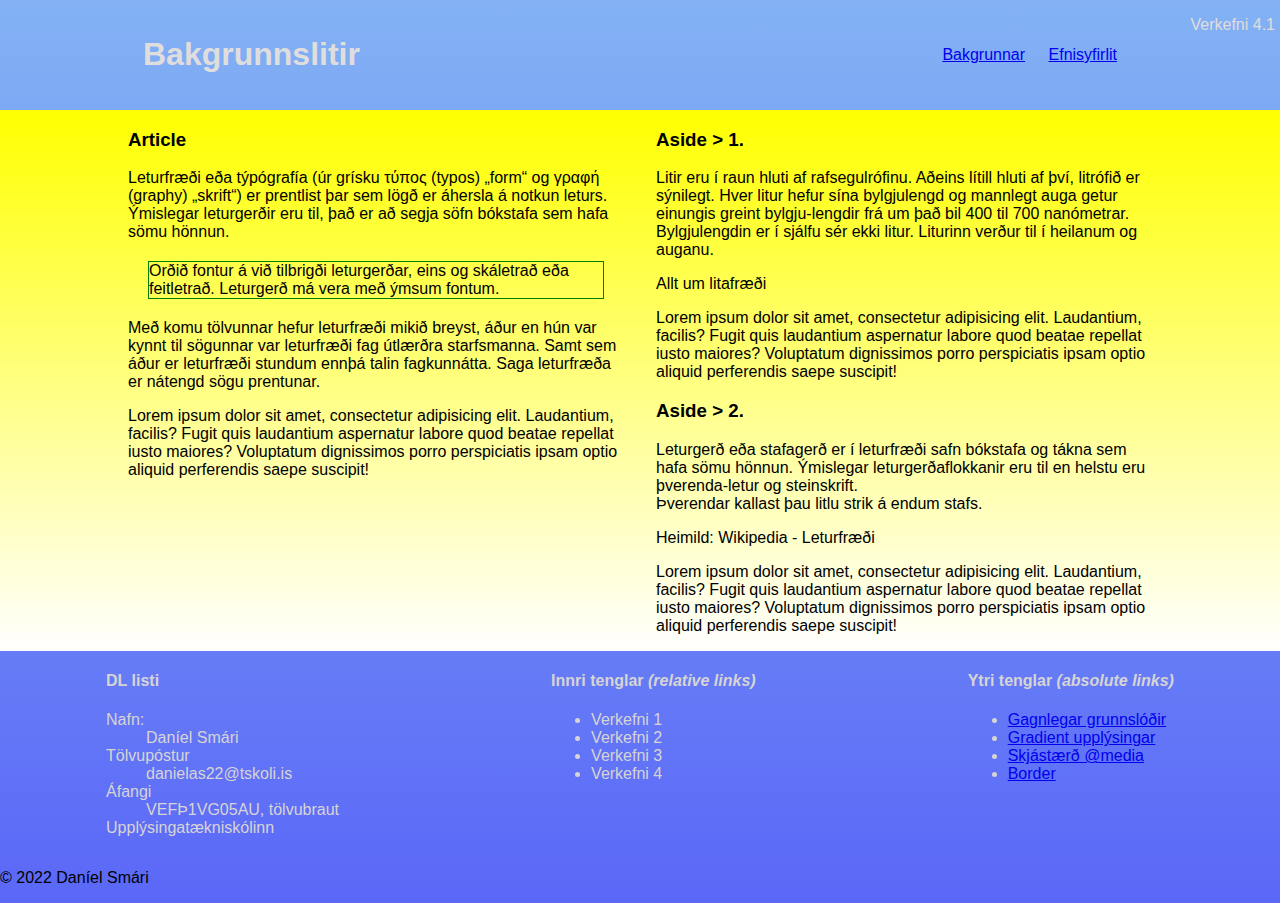
<file: verkefni4/verkefni4.html>
<!DOCTYPE html>
<html lang="is">
  <head>
    <meta name="viewport" content="width=device-width, initial-scale=1.0">
    <meta charset="utf-8"> 
    <title>Verkefni 4.1 bakgrunnar</title>
    <link rel="stylesheet" type="text/css" href="verkefni4.css">
  </head>
  <body> 
    <header class="haus">
      <div>
        <h1>
          Bakgrunnslitir
        </h1>
      </div>
      <div>
        <p class="verkefni">Verkefni 4.1</p>
        <nav class="topnav">
          <a class="bakgrunnartop" href="verkefni4.html" title="bakgrunnar">Bakgrunnar</a>
          <a class="bakrunnartop2" href="verkefni4-2.html" title="Efnisyfirlit">Efnisyfirlit</a>
        </nav>
      </div>
    </header>
    <section class="litur-bakgrunnur"> 
      <main class="col-2">
        <article class="art1">
          <h3>Article </h3>
          <p>Leturfræði eða týpógrafía (úr grísku τύπος (typos) „form“ og γραφή (graphy) „skrift“) er prentlist þar sem lögð er áhersla á notkun leturs. Ýmislegar leturgerðir eru til, það er að segja söfn bókstafa sem hafa sömu hönnun. </p>
          <blockquote>Orðið fontur á við tilbrigði leturgerðar, eins og skáletrað eða feitletrað. Leturgerð má vera með ýmsum fontum.</blockquote>
          <p>Með komu tölvunnar hefur leturfræði mikið breyst, áður en hún var kynnt til sögunnar var leturfræði fag útlærðra starfsmanna. Samt sem áður er leturfræði stundum ennþá talin fagkunnátta. Saga leturfræða er nátengd sögu prentunar.
          </p>
                <p>Lorem ipsum dolor sit amet, consectetur adipisicing elit. Laudantium, facilis? Fugit quis laudantium aspernatur labore quod beatae repellat iusto maiores? Voluptatum dignissimos porro perspiciatis ipsam optio aliquid perferendis saepe suscipit!</p>
        </article>
        <section class="aside">
            <aside class="as1">			
                <h3>Aside > 1.</h3>
                <p>Litir eru í raun hluti af rafsegulrófinu. Aðeins lítill hluti af því, litrófið er sýnilegt. Hver litur hefur sína bylgjulengd og mannlegt auga getur einungis greint bylgju-<wbr>lengdir frá um það bil 400 til 700 nanómetrar. Bylgjulengdin er í sjálfu sér ekki litur. Liturinn verður til í heilanum og auganu.
                </p>Allt um litafræði</a></p>
                <p>Lorem ipsum dolor sit amet, consectetur adipisicing elit. Laudantium, facilis? Fugit quis laudantium aspernatur labore quod beatae repellat iusto maiores? Voluptatum dignissimos porro perspiciatis ipsam optio aliquid perferendis saepe suscipit!</p>
            </aside>
            <aside class="as2">
                <h3>Aside > 2.</h3>
                <p>Leturgerð eða stafagerð er í leturfræði safn bókstafa og tákna sem hafa sömu hönnun. Ýmislegar leturgerða<wbr>flokkanir eru til en helstu eru þverenda-<wbr>letur og steinskrift. <br>Þverendar kallast þau litlu strik á endum stafs.</p> 
                <p>Heimild: Wikipedia - Leturfræði</p>
                <p>Lorem ipsum dolor sit amet, consectetur adipisicing elit. Laudantium, facilis? Fugit quis laudantium aspernatur labore quod beatae repellat iusto maiores? Voluptatum dignissimos porro perspiciatis ipsam optio aliquid perferendis saepe suscipit!</p>
            </aside>
        </section>
      </main>
    </section>
    <footer class="fotur">
        <nav>
          <h4>DL listi </h4>
          <dl><!--Description list, nafn tölvupóstur og áfangi-->
            <dt>Nafn:</dt>
              <dd>Daníel Smári</dd>
            <dt>Tölvupóstur</dt>
              	<dd>danielas22@tskoli.is</dd>
              <dt>Áfangi</dt>
                <dd>VEFÞ1VG05AU, tölvubraut</dd>
              <dt>Upplýsingatækniskólinn</dt>
          </dl>
        </nav>
        <nav>
          <h4>Innri tenglar <em>(relative links)</em></h4>
            <ul><!-- inner links! hér þarf að aðlaga slóðir að eigin verkefnum -->
              <li>Verkefni 1</li>
              <li>Verkefni 2</li>
              <li>Verkefni 3</li>
              <li>Verkefni 4</li>
            </ul>
        </nav>
        <nav>
          <h4>Ytri tenglar <em>(absolute links)</em></h4>
          <ul> <!-- Absolute links "target _blank" opnar nýjan glugga í vafranum !aðeins notað þegar vísað er út úr eigin vef-->
            <li> 
              <a href="https://vefgrunnur.github.io/bjargir.html" target="_blank" title="Vefgrunnur">Gagnlegar grunnslóðir</a>        
            </li>  
            <li>
              <a href="https://www.w3schools.com/css/css3_gradients.asp" target="_blank" title="Gradient">Gradient upplýsingar</a> 
            </li>
            <li>
              <a href="https://www.w3schools.com/cssref/css3_pr_mediaquery.php" target="_blank" title="@Media">Skjástærð @media</a>  
            </li>
            <li>
              <a href="https://www.w3schools.com/cssref/pr_border.php" target="_blank" title="Border">Border</a>
            </li>
        </nav>
      </footer>
    <p class="copy">&copy; 2022 Daníel Smári</p>
  </body>
</html>
</file>
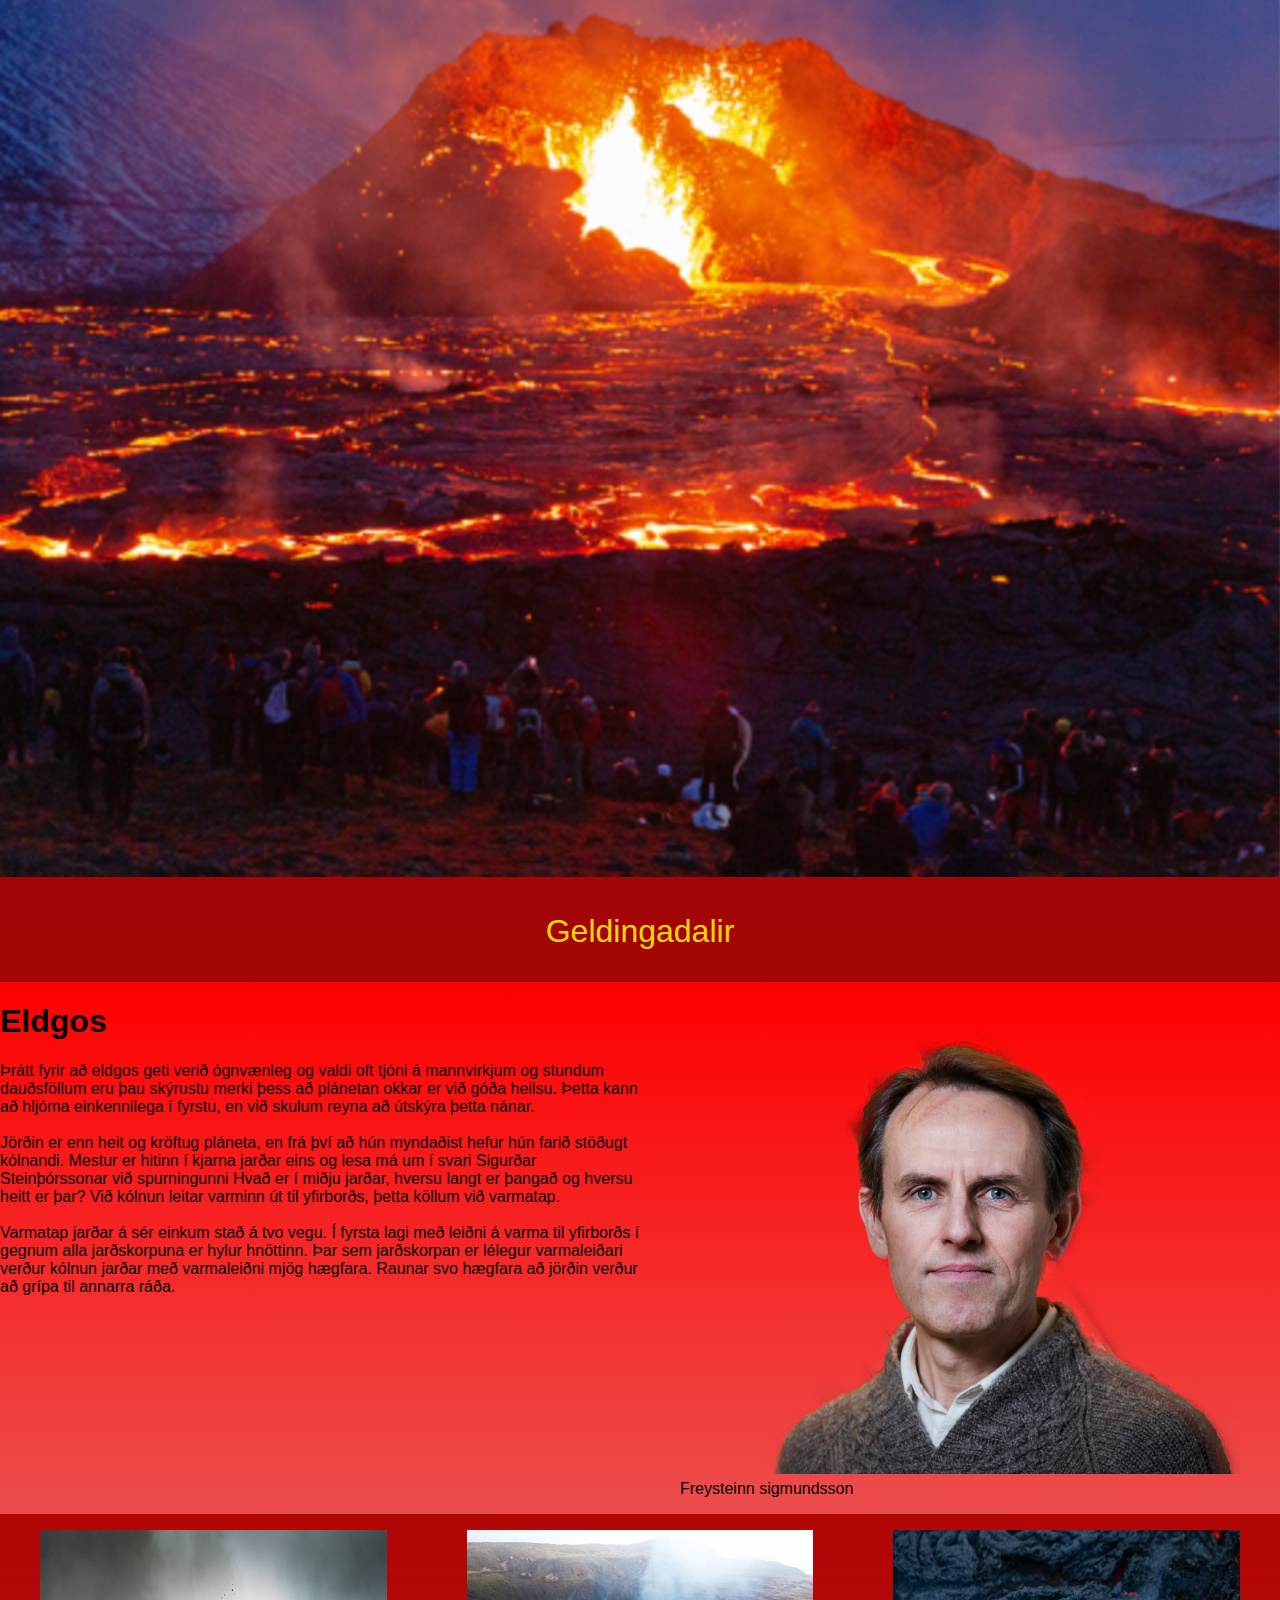
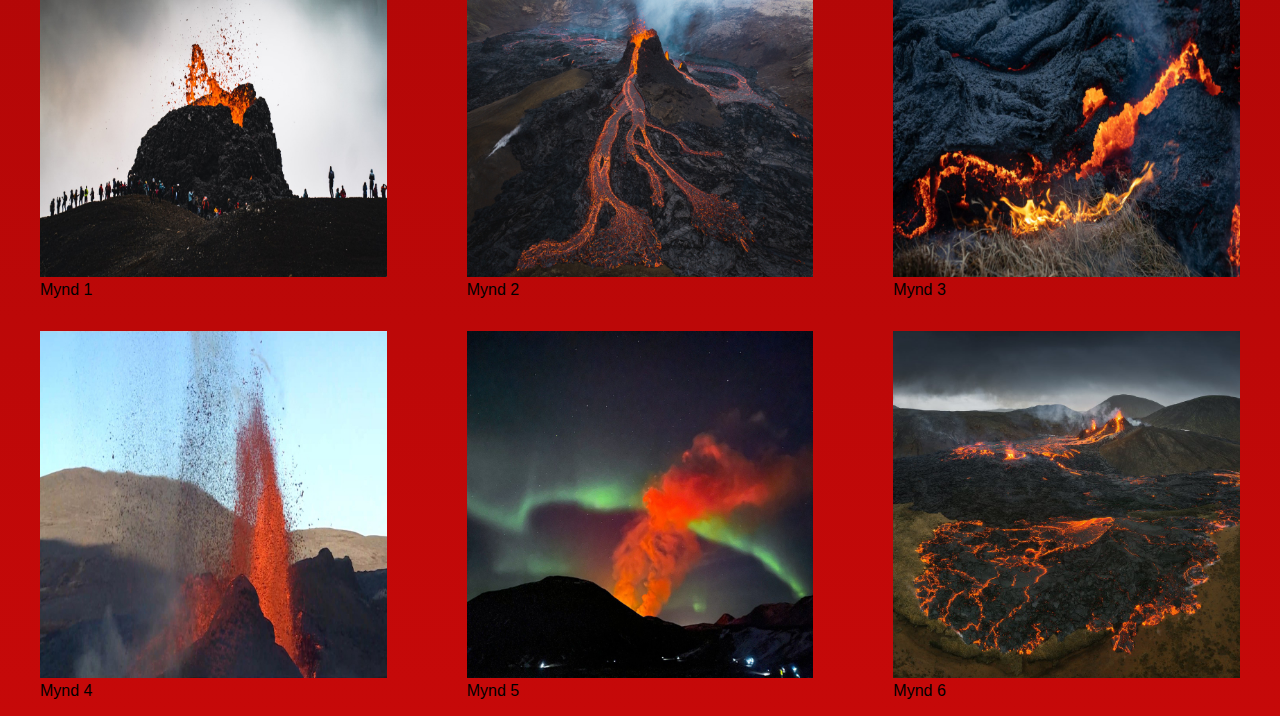
<file: verkefni5/Verkefni5.html>
<!DOCTYPE html>
<html lang="is">
  <head>
    <meta name="viewport" content="width=device-width, initial-scale=1.0">
    <meta charset="utf-8">
    <title>Verkefni 5 Myndir</title>
    <link rel="stylesheet" href="Verkefni5.css">
  </head>
  <body>
    <header class="col-1" >
      <picture>
        <source media="(min-width:125em)" srcset="img/volcano1.jpg">
        <source media="(min-width:80em)" srcset="img/volcano1-1280px.jpg">
        <source media="(min-width:60em)" srcset="img/volcano1-960px.jpg">
        <source media="(min-width:30em)" srcset="img/volcano1-480px.jpg">
        <img src="img/volcano1.jpg" alt="supervolcano" style="width:100%;">
      </picture>
      <p class="haus2">Geldingadalir</p>
    </header>

    
    <div class="litur-bakgrunnur" id="litur-bakgrunnur">
  
    
    
      <section class="col-2 ">
        <div>
            <h1>Eldgos</h1>
          <p>Þrátt fyrir að eldgos geti verið ógnvænleg og valdi oft tjóni á mannvirkjum og stundum dauðsföllum eru þau skýrustu merki þess að plánetan okkar er við góða heilsu. Þetta kann að hljóma einkennilega í fyrstu, en við skulum reyna að útskýra þetta nánar.</p><br />
          <br />
          <p>Jörðin er enn heit og kröftug pláneta, en frá því að hún myndaðist hefur hún farið stöðugt kólnandi. Mestur er hitinn í kjarna jarðar eins og lesa má um í svari Sigurðar Steinþórssonar við spurningunni Hvað er í miðju jarðar, hversu langt er þangað og hversu heitt er þar? Við kólnun leitar varminn út til yfirborðs, þetta köllum við varmatap.</p><br />
          <br />
          <p>Varmatap jarðar á sér einkum stað á tvo vegu. Í fyrsta lagi með leiðni á varma til yfirborðs í gegnum alla jarðskorpuna er hylur hnöttinn. Þar sem jarðskorpan er lélegur varmaleiðari verður kólnun jarðar með varmaleiðni mjög hægfara. Raunar svo hægfara að jörðin verður að grípa til annarra ráða.</p>
        </div>
        <div>
          <figure>
            
            <img src="img/freysteinn_sigmundsson1.png" alt="Freysteinnsigmundsson">
            <figcaption>Freysteinn sigmundsson</figcaption>
          </figure>
          
        </div>
      </section>
    
    
      
      </div>          
      <footer >
      <div class="col-3">
        <div>
          <figure>
            <img src="img/volcano3-500px.jpg" alt="Eldfjall1"> 
            <figcaption>Mynd 1</figcaption>
          </figure>
        </div>
        <div>
          <figure>
            <img src="img/volcano4-500px.jpg" alt="Eldfjall2"> 
            <figcaption>Mynd 2</figcaption> 
          </figure>
        </div>
        <div>
          <figure>
            <img src="img/volcano5-500px.jpg" alt="Hraun"> 
            <figcaption>Mynd 3</figcaption> 
          </figure>
        </div>
        <div>
          <figure>       
            <img src="img/volcano6-500px.jpg" alt="Gígur eldfjalls">  
            <figcaption>Mynd 4</figcaption>
          </figure>
        </div>
        <div>
          <figure>
            <img src="img/volcano7-500px.jpg" alt="Norðurljós og reykur">  
            <figcaption>Mynd 5</figcaption>
          </figure>
        </div>
        <div>
          <figure>
            <img src="img/volcano8-500px.jpg" alt="Norðurljós og reykur">  
            <figcaption>Mynd 6</figcaption>
          </figure>
        </div>
      </div>
        
          
        </footer>

  </body>
</html>
</file>
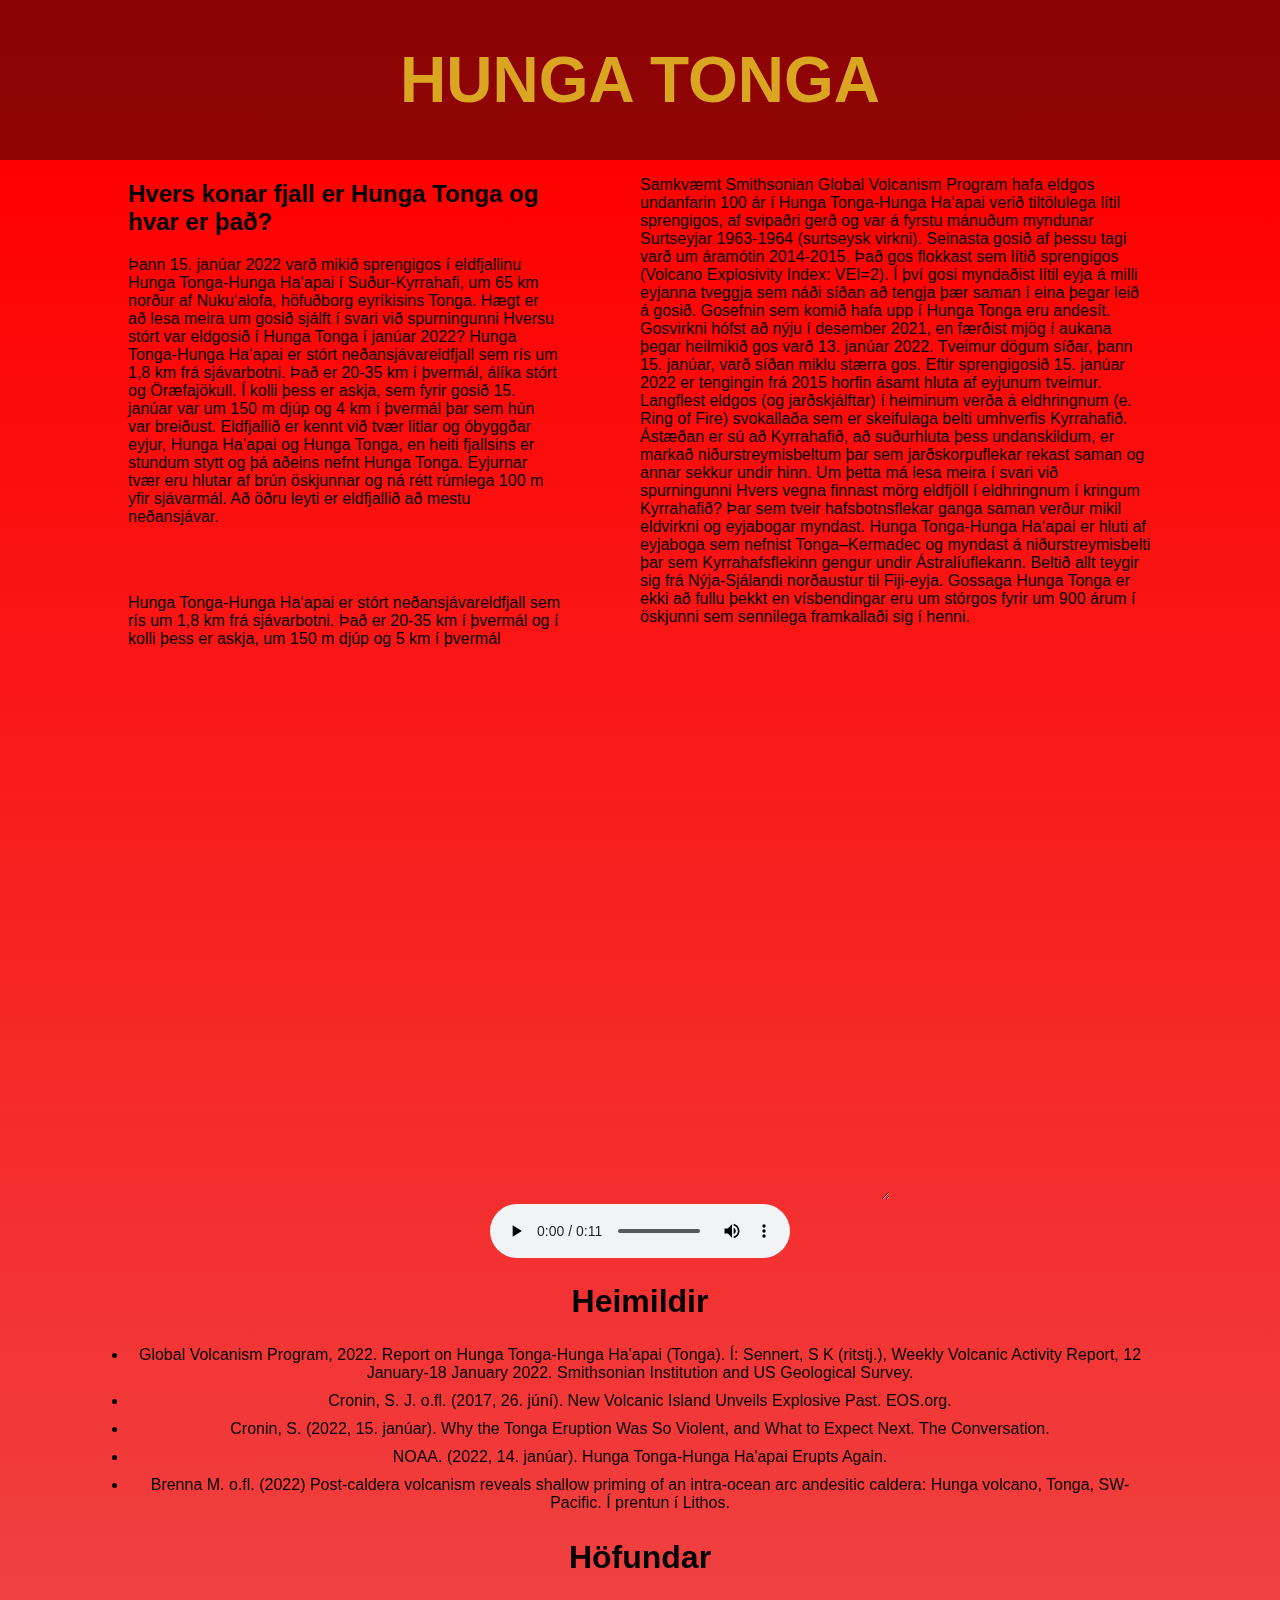
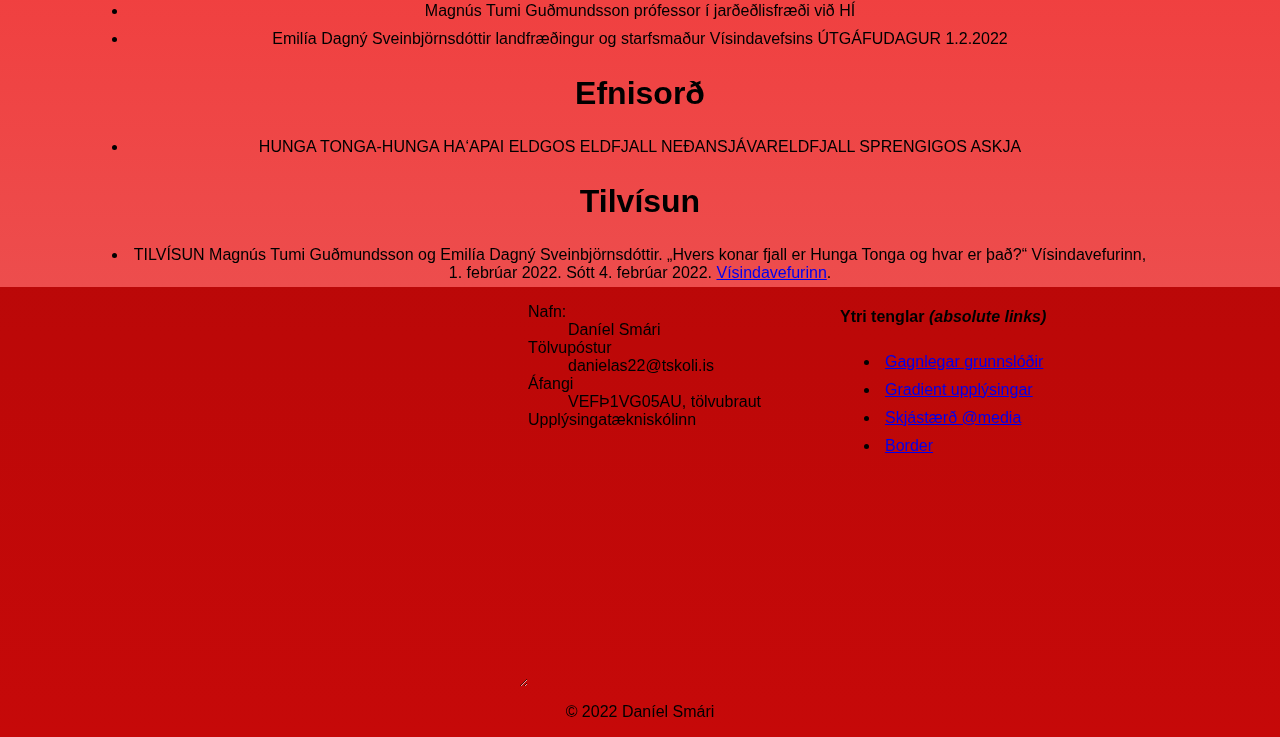
<file: verkefni6/verkefni6.html>
<!DOCTYPE html>
<html lang="is">
  <head>
    <meta name="viewport" content="width=device-width, initial-scale=1.0">
    <meta charset="utf-8">
    <title>Verkefni 5 Myndir</title>
    <link rel="stylesheet" href="verkefni6.css">
  </head>
  <body>
    <header class="col-1" >
    
      <h1>HUNGA TONGA</h1>
    </header>

    
    <div class="litur-bakgrunnur" id="litur-bakgrunnur">
  
    
    
      <section class="col-2 ">
        <div class="div1">
            <h2>Hvers konar fjall er Hunga Tonga og hvar er það?</h2>
          <p>Þann 15. janúar 2022 varð mikið sprengigos í eldfjallinu Hunga Tonga-Hunga Ha‘apai í Suður-Kyrrahafi, um 65 km norður af Nuku‘alofa, höfuðborg eyríkisins Tonga. Hægt er að lesa meira um gosið sjálft í svari við spurningunni Hversu stórt var eldgosið í Hunga Tonga í janúar 2022? Hunga Tonga-Hunga Ha‘apai er stórt neðansjávareldfjall sem rís um 1,8 km frá sjávarbotni. Það er 20-35 km í þvermál, álíka stórt og Öræfajökull. Í kolli þess er askja, sem fyrir gosið 15. janúar var um 150 m djúp og 4 km í þvermál þar sem hún var breiðust. Eldfjallið er kennt við tvær litlar og óbyggðar eyjur, Hunga Ha’apai og Hunga Tonga, en heiti fjallsins er stundum stytt og þá aðeins nefnt Hunga Tonga. Eyjurnar tvær eru hlutar af brún öskjunnar og ná rétt rúmlega 100 m yfir sjávarmál. Að öðru leyti er eldfjallið að mestu neðansjávar.</p><br />
          <br />
          <p>Hunga Tonga-Hunga Ha‘apai er stórt neðansjávareldfjall sem rís um 1,8 km frá sjávarbotni. Það er 20-35 km í þvermál og í kolli þess er askja, um 150 m djúp og 5 km í þvermál</p><br />
          <br />
        </div>
        <div>
          <p>Samkvæmt Smithsonian Global Volcanism Program hafa eldgos undanfarin 100 ár í Hunga Tonga-Hunga Ha‘apai verið tiltölulega lítil sprengigos, af svipaðri gerð og var á fyrstu mánuðum myndunar Surtseyjar 1963-1964 (surtseysk virkni). Seinasta gosið af þessu tagi varð um áramótin 2014-2015. Það gos flokkast sem lítið sprengigos (Volcano Explosivity Index: VEI=2). Í því gosi myndaðist lítil eyja á milli eyjanna tveggja sem náði síðan að tengja þær saman í eina þegar leið á gosið. Gosefnin sem komið hafa upp í Hunga Tonga eru andesít. Gosvirkni hófst að nýju í desember 2021, en færðist mjög í aukana þegar heilmikið gos varð 13. janúar 2022. Tveimur dögum síðar, þann 15. janúar, varð síðan miklu stærra gos. Eftir sprengigosið 15. janúar 2022 er tengingin frá 2015 horfin ásamt hluta af eyjunum tveimur. Langflest eldgos (og jarðskjálftar) í heiminum verða á eldhringnum (e. Ring of Fire) svokallaða sem er skeifulaga belti umhverfis Kyrrahafið. Ástæðan er sú að Kyrrahafið, að suðurhluta þess undanskildum, er markað niðurstreymisbeltum þar sem jarðskorpuflekar rekast saman og annar sekkur undir hinn. Um þetta má lesa meira í svari við spurningunni Hvers vegna finnast mörg eldfjöll í eldhringnum í kringum Kyrrahafið? Þar sem tveir hafsbotnsflekar ganga saman verður mikil eldvirkni og eyjabogar myndast. Hunga Tonga-Hunga Ha‘apai er hluti af eyjaboga sem nefnist Tonga–Kermadec og myndast á niðurstreymisbelti þar sem Kyrrahafsflekinn gengur undir Ástralíuflekann. Beltið allt teygir sig frá Nýja-Sjálandi norðaustur til Fiji-eyja. Gossaga Hunga Tonga er ekki að fullu þekkt en vísbendingar eru um stórgos fyrir um 900 árum í öskjunni sem sennilega framkallaði sig í henni.</p>
        </div>  

      </section>    
    
        <section class="col-1">
            <div class="video"><iframe class="iframeyt" width="560" height="315" src="https://www.youtube.com/embed/sZZVVwqZ0rs" title="YouTube video player" frameborder="0" allow="accelerometer; autoplay; clipboard-write; encrypted-media; gyroscope; picture-in-picture" allowfullscreen></iframe></div>
            <div>
                <audio controls>
                     <source src="Honga-Tonga-Explosion.mp3">
                    </audio>
            </div>
        </section>
        <div class="col-1">
          <h1>Heimildir</h1>
          <li>Global Volcanism Program, 2022. Report on Hunga Tonga-Hunga Ha'apai (Tonga). Í: Sennert, S K (ritstj.), Weekly Volcanic Activity Report, 12 January-18 January 2022. Smithsonian Institution and US Geological Survey.</li>
          <li>Cronin, S. J. o.fl. (2017, 26. júní). New Volcanic Island Unveils Explosive Past. EOS.org.</li>
          <li>Cronin, S. (2022, 15. janúar). Why the Tonga Eruption Was So Violent, and What to Expect Next. The Conversation.</li>
          <li>NOAA. (2022, 14. janúar). Hunga Tonga-Hunga Ha'apai Erupts Again.</li>
          <li>Brenna M. o.fl. (2022) Post-caldera volcanism reveals shallow priming of an intra-ocean arc andesitic caldera: Hunga volcano, Tonga, SW-Pacific. Í prentun í Lithos.</li>
          <h1>Höfundar</h1>
          <li>Magnús Tumi Guðmundsson prófessor í jarðeðlisfræði við HÍ</li>
          <li>Emilía Dagný Sveinbjörnsdóttir landfræðingur og starfsmaður Vísindavefsins ÚTGÁFUDAGUR 1.2.2022</li>
          <h1>Efnisorð</h1>
          <li>HUNGA TONGA-HUNGA HA‘APAI ELDGOS ELDFJALL NEÐANSJÁVARELDFJALL SPRENGIGOS ASKJA</li>
          <h1>Tilvísun</h1>
          <li>TILVÍSUN Magnús Tumi Guðmundsson og Emilía Dagný Sveinbjörnsdóttir. „Hvers konar fjall er Hunga Tonga og hvar er það?“ Vísindavefurinn, 1. febrúar 2022. Sótt 4. febrúar 2022. <a href="http://visindavefur.is/svar.php?id=83118">Vísindavefurinn</a>.</li>
        </div>
    </div>  
      <footer >
      <div class="col-3">
        <iframe src="https://www.google.com/maps/embed?pb=!1m18!1m12!1m3!1d7472.507869720024!2d-175.38500852550536!3d-20.53678849506761!2m3!1f0!2f0!3f0!3m2!1i1024!2i768!4f13.1!3m3!1m2!1s0x71f3116ce005e245%3A0x74db3f9b6922a5cb!2sHunga%20Tonga%20Island!5e0!3m2!1sis!2sis!4v1669127487193!5m2!1sis!2sis" width="300" height="300" style="border:0;" allowfullscreen="" loading="lazy" referrerpolicy="no-referrer-when-downgrade"></iframe>
        <div>
          <dl>
            <dt>Nafn:</dt>
              <dd>Daníel Smári</dd>
            <dt>Tölvupóstur</dt>
              	<dd>danielas22@tskoli.is</dd>
              <dt>Áfangi</dt>
                <dd>VEFÞ1VG05AU, tölvubraut</dd>
              <dt>Upplýsingatækniskólinn</dt>
          </dl>
        </div>
        <nav>
          <h4>Ytri tenglar <em>(absolute links)</em></h4>
          <ul> <!-- Absolute links "target _blank" opnar nýjan glugga í vafranum !aðeins notað þegar vísað er út úr eigin vef-->
            <li> 
              <a href="https://vefgrunnur.github.io/bjargir.html" target="_blank" title="Vefgrunnur">Gagnlegar grunnslóðir</a>        
            </li>  
            <li>
              <a href="https://www.w3schools.com/css/css3_gradients.asp" target="_blank" title="Gradient">Gradient upplýsingar</a> 
            </li>
            <li>
              <a href="https://www.w3schools.com/cssref/css3_pr_mediaquery.php" target="_blank" title="@Media">Skjástærð @media</a>  
            </li>
            <li>
              <a href="https://www.w3schools.com/cssref/pr_border.php" target="_blank" title="Border">Border</a>
            </li>
        </nav>
      </footer>
    <p class="copy">&copy; 2022 Daníel Smári</p>
      </div>
        
          
        </footer>

  </body>
</html>
</file>
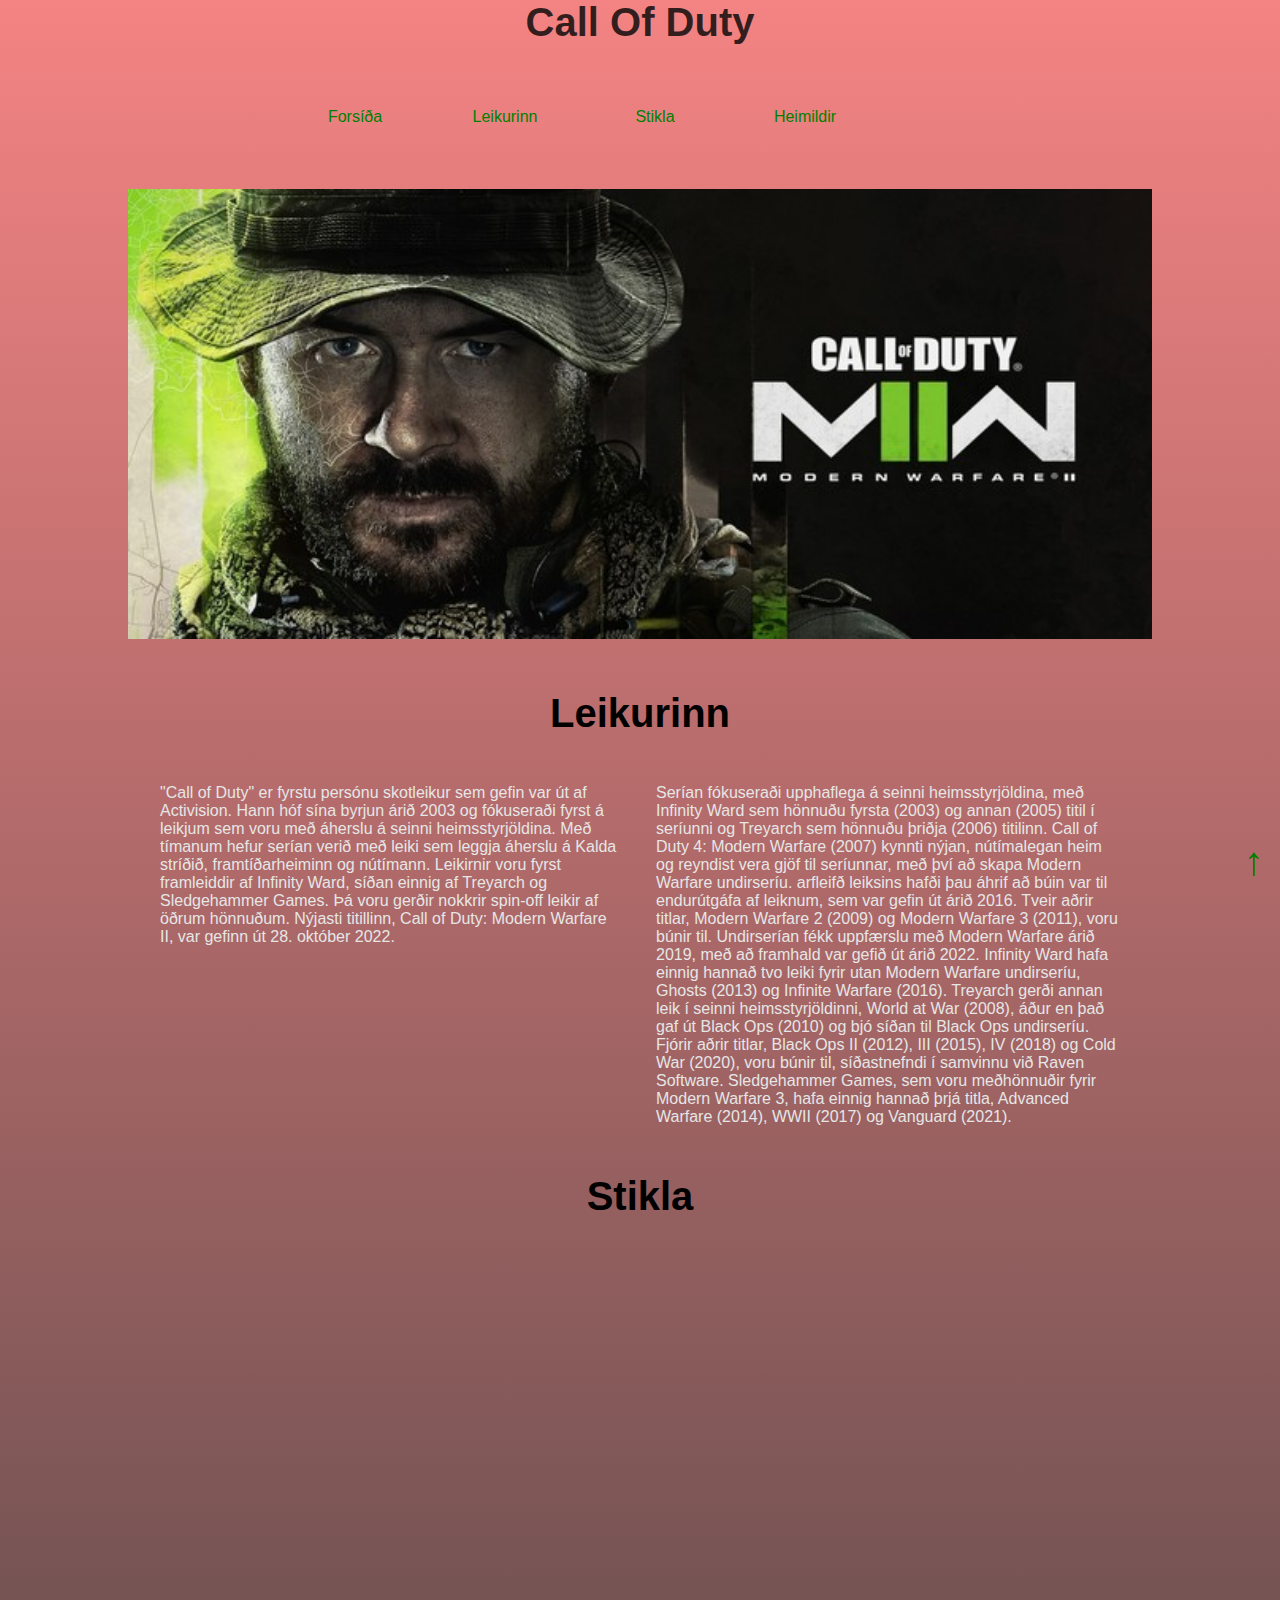
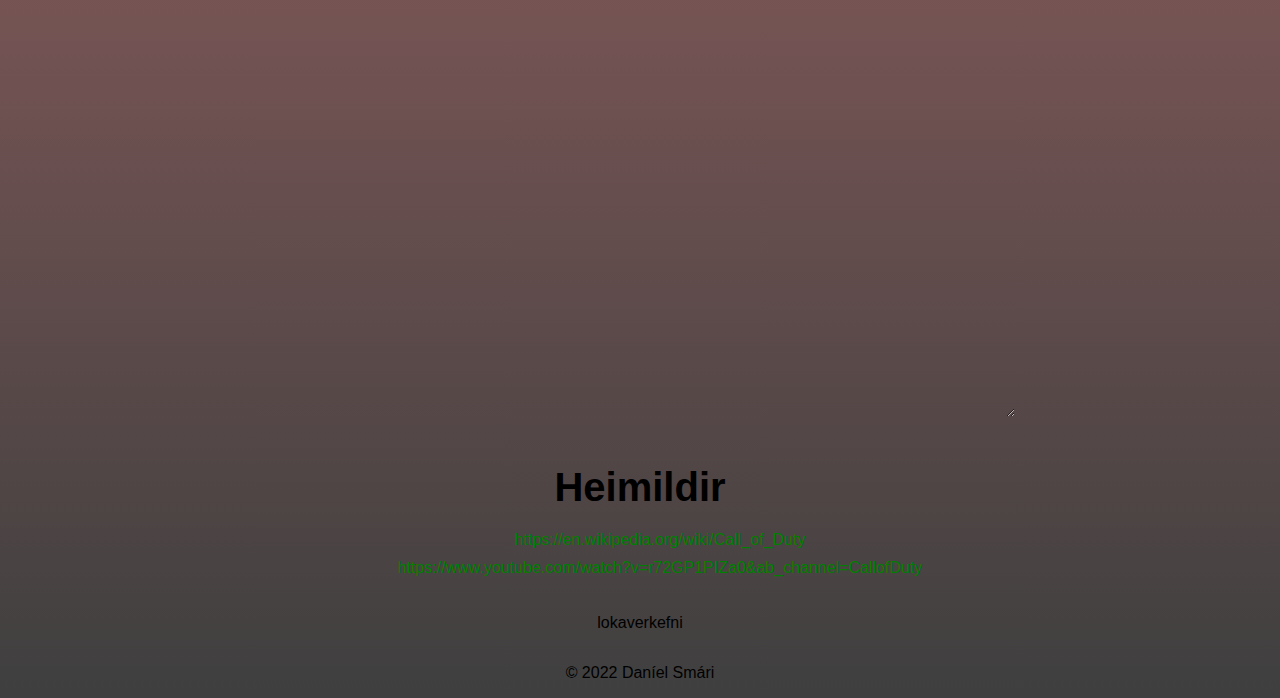
<file: verkefni7/verkefni7.html>
<!DOCTYPE html>
<html lang="is">
  <head>
    <meta name="viewport" content="width=device-width, initial-scale=1.0">
    <meta charset="utf-8">
    <title>lokaverkefni</title>
    
    <link rel="stylesheet" href="verkefni7.css">
  </head>
  <body id="allt"> 
    <header class="haus">
      <div>
        <h1 class="nafn">
          Call Of Duty
        </h1>
      </div>
      <div>
    
        
      </div>
    </header>

    <div>
      <section>
        <nav class="innermenu"> 
          <a class="hr1" href="#allt">Forsíða</a> 
          <hr size="2" width="100%"/>
          <a class="hr2" href="#leikurinn">Leikurinn</a>
          <hr size="2" width="100%"/>
          <a class="hr3" href="#stikla">Stikla</a>
          <hr size="2" width="100%"/>
          <a class="hr4" href="#heimildir">Heimildir</a>
          <hr size="2" width="100%"/>
        </nav>  
           
       

      </section>
    </div>

      </section>
    
    
      <section class="col-1 ">
        <picture class="fyrstamynd">
            <source media="(min-width:60em)" srcset="img/adalmynd.jpg">
            <source media="(min-width:30em)" srcset="img/adalmynd-480px.jpg">
            <img src="img/adalmynd.jpg" alt="mynd1" style="width:100%;">
        </picture>
        
      </section>
      <section id="leikurinn"  class="col-1">
        <H1>
            Leikurinn
        </H1>
      </section>
      <section class="col-2" >
        <div>
            <p>
                "Call of Duty" er fyrstu persónu skotleikur sem gefin var út af Activision. Hann hóf sína byrjun árið 2003 og fókuseraði fyrst á leikjum sem voru með áherslu á seinni heimsstyrjöldina.
                Með tímanum hefur serían verið með leiki sem leggja áherslu á Kalda stríðið, framtíðarheiminn og nútímann. Leikirnir voru fyrst framleiddir af Infinity Ward, síðan einnig af Treyarch og Sledgehammer Games. Þá voru gerðir nokkrir spin-off leikir af öðrum hönnuðum.
                Nýjasti titillinn, Call of Duty: Modern Warfare II, var gefinn út 28. október 2022.
            </p>
        </div>
     <p>
        Serían fókuseraði upphaflega á seinni heimsstyrjöldina, með Infinity Ward sem hönnuðu fyrsta (2003) og annan (2005) titil í seríunni og Treyarch sem hönnuðu þriðja (2006) titilinn. Call of Duty 4: Modern Warfare (2007) kynnti nýjan, nútímalegan heim og reyndist vera gjöf til seríunnar, með því að skapa Modern Warfare undirseríu.
        arfleifð leiksins hafði þau áhrif að búin var til  endurútgáfa af leiknum, sem var gefin út árið 2016. Tveir aðrir titlar, Modern Warfare 2 (2009) og Modern Warfare 3 (2011), voru búnir til. Undirserían fékk uppfærslu með Modern Warfare árið 2019, með að framhald var gefið út árið 2022. Infinity Ward hafa einnig hannað tvo leiki fyrir utan Modern Warfare undirseríu, Ghosts (2013) og Infinite Warfare (2016). 
        Treyarch gerði annan leik í seinni heimsstyrjöldinni, World at War (2008), áður en það gaf út Black Ops (2010) og bjó síðan til Black Ops undirseríu. Fjórir aðrir titlar, Black Ops II (2012), III (2015), IV (2018) og Cold War (2020), voru búnir til, síðastnefndi í samvinnu við Raven Software. Sledgehammer Games, sem voru meðhönnuðir fyrir Modern Warfare 3, hafa einnig hannað þrjá titla, Advanced Warfare (2014), WWII (2017) og Vanguard (2021).
     </p>
      </section>
    
    <h1 id="stikla">
        Stikla
    </h1>
      <section class="col-1">
        <iframe width="560" height="315" src="https://www.youtube.com/embed/r72GP1PIZa0" title="YouTube video player" frameborder="0" allow="accelerometer; autoplay; clipboard-write; encrypted-media; gyroscope; picture-in-picture" allowfullscreen></iframe>
      </section>
    
    
    <section class="col-1">
        <h1 id="heimildir">
            Heimildir
        </h1>  
        <ul> 
            <li>
                <a href="https://en.wikipedia.org/wiki/Call_of_Duty" target="_blank" title="Call of Duty Texti">https://en.wikipedia.org/wiki/Call_of_Duty</a>
            </li>
            <li>
                <a href="https://www.youtube.com/watch?v=r72GP1PIZa0&ab_channel=CallofDuty" target="_blank" title="Call of Duty Myndband">https://www.youtube.com/watch?v=r72GP1PIZa0&ab_channel=CallofDuty</a> 
            </li>
        </ul> 
    </section>
      
        
                
      <footer class="fotur">
        <p>lokaverkefni</p>          
        </footer>
        <p class="copy">&copy; 2022 Daníel Smári </p>
    
    <a href="#allt" class="efstsida" title="Efst á síðu"> <big><big><big><big><big>&#8593;</big></big></big></big></big> </a>
  </body>
</html>
</file>
<file: verkefni2/verkefni2-12.css>
* {
    box-sizing: border-box;
}
/*Verkefni 2-A*/
body{padding: 20px;}
h1{border: 1px solid green;}
div{
    border: 3px solid red;
    padding: 30px;
    margin-bottom: 40px;
}
.h1tveir{color: red;}
.h1thrir{
    color: blue;
    border: 3px blue dashed;
    padding: 20px;
}
/*Verkefni 2-B*/
.ul-block>li{
    /*display: block;*/
    border: 3px dashed green;
    padding: 1em;
    margin: 1em;
    list-style-type: disc;
}
.ul-inline>li{
    display: inline;
    border: 3px dashed blue;
    padding: 1em;
    margin: 1em;
    color: red;
}

.ul-inline-block>li{
    display: inline-block;
    border: 3px dashed red;
    padding: 1em;
    margin: 1em;
}
</file>
<file: verkefni2/verkefni2-3.css>
* {
    box-sizing: border-box;
}
body{
    margin: 300px;
    margin-top: 30px;
    max-width: 800px;
    min-width: 800px;
}
header>p{
    background-color: rgb(215, 212, 212);
    text-align: right;
}
.box{
    width: 50%;
    display: grid;
    border: 1px solid black;
    padding: 15px;
    float: left;
}
.imgR{
    float: right;
    margin: 5px;    
}
.border{
    border: 1px solid black;
}
.bigL{
    font-size: 300%;
    float: left;
    margin-right: 12px;
    
}
.athugid{
    text-align: center;
    background-color: yellow;
}
/*
  ========================================
  Clearfix
  ========================================
*/
.group:before,
.group:after {
  content: "";
  display: table;
}
.group:after {
  clear: both;
}
.group {
  clear: both;
  *zoom: 1;
}
</file>
<file: verkefni2/verkefni2_4.css>
* {
    box-sizing: border-box;
}
body {
	max-width: 60em;
	 margin: 0 auto;
	 font-family: sans-serif;
	 
}

footer p {
  text-align: center;
}

.gulur {
	background-color: yellow; 
}
.raudur {
	background-color: red; 
}
.graenn {
	background-color: lime;
}
.blar {
	background-color: cyan; 
}
.box {
	font-size: 1.2em;
	height: 5em;
}
.row{
	text-align: center;
	display: flex;
	flex-flow: row-reverse;
}
.row>div{
	flex-grow: 1;
	flex-shrink: 1;
}
.row .box{
	padding: 33px;
}
.col{
	display: flex;
	flex-direction: column-reverse;
	text-align: center;
	
}
.col .box{
	padding: 33px;
}
.col>.box{
	flex-grow: 1;
	flex-shrink: 1;
}
footer>h4{
	background-color: yellow;
}
</file>
<file: verkefni3/verkefni3-1.css>
/* Box sizing */
* {
    box-sizing: border-box;
    padding: 0;
    margin: 0;
}
/* Clearfix */
.group:before,
.group:after {
  content: "";
  display: table;
}
.group:after {
  clear: both;
}
.group {
  clear: both;
  *zoom: 1;
}

body{
    font-family: 'Franklin Gothic Medium', 'Arial Narrow', Arial, sans-serif;
    margin: 0 auto;
    width: 800px;
}

.col-2{
    display: grid;
    grid-template-columns: 1fr 1fr;
    border: 1px black solid;
    gap: 15px;
    margin-top: 15px;
    margin-bottom: 15px;
    padding: 15px;
}
.col-3{
    display: grid;
    grid-template-columns: 1fr 1fr 1fr;
    border: 1px black solid;
    gap: 15px;
    margin-top: 15px;
    margin-bottom: 15px;
    padding: 15px;
}
.col-4{
    display: grid;
    grid-template-columns: 1fr 1fr 1fr 1fr;
    border: 1px black solid;
    gap: 15px;
    margin-top: 15px;
    margin-bottom: 15px;
    padding: 15px;
}






/*

@media (min-width:37.5em) {
    .col-4{
        grid-template-columns: 1fr 1fr;
    }
}
*/
</file>
<file: verkefni3/verkefni3-2.css>
/* Box sizing */
* {
    box-sizing: border-box;
    padding: 0;
    margin: 0;
}
/* Clearfix */
.group:before,
.group:after {
  content: "";
  display: table;
}
.group:after {
  clear: both;
}
.group {
  clear: both;
  *zoom: 1;
}
body{
    font-family: 'Franklin Gothic Medium', 'Arial Narrow', Arial, sans-serif;
    margin: 0 auto;
    text-align: center;
    max-width: 60em;
    
}
.col-2, .col-3, .col-4{
    display: grid;
    grid-template-columns: 1fr;
    border: 1px black solid;
    gap: 15px;
    margin-top: 15px;
    margin-bottom: 15px;
    padding: 15px;
}
@media screen and (min-width:37.5em)  {
    .col-2{
        grid-template-columns: 1fr;
    }
    .col-3{
        grid-template-columns: 1fr;
    }
    .col-4{
        grid-template-columns:1fr ;
    }
}
@media screen and (min-width:48em) {
    .col-2{
        grid-template-columns: 1fr 1fr;
    }
    .col-3{
        grid-template-columns: 1fr 1fr;
    }
    .col-4{
        grid-template-columns:1fr 1fr ;
    }
}
@media screen and (min-width:60em) {
    
    .col-2{
        grid-template-columns: 1fr 1fr;
    }
    .col-3{
        grid-template-columns: repeat(3,1fr);
    }
    .col-4{
        grid-template-columns:repeat(4,1fr) ;
        margin: 0 auto;
    }
}
</file>
<file: verkefni3/verkfni3-3.css>
/* Box sizing */
* {
    box-sizing: border-box;
    padding: 0;
    margin: 0;
}
/* Clearfix */
.group:before,
.group:after {
  content: "";
  display: table;
}
.group:after {
  clear: both;
}
.group {
  clear: both;
  *zoom: 1;
}

body{
    margin: 0 auto;
    max-width: 80em;
    padding: 15px;
    
}

.topnav{
    display: block;
    border: 1px solid green;
    list-style-position: inside;
    padding: 15px;
}
li>h3{
    display: inline;
    font-weight: bold;
}
.header{
  border: 1px solid orangered;
  text-align: center;
  padding: 30px;
}
.header>h1{
  color: brown;
  font-size: 70px;
  padding-bottom: 20px;
}
.art1,.as1,.as2{
  margin-top: 1em;
  margin-bottom: 1em;
}

@media screen and (min-width:37.5em) {
.aside {
  display: grid;
  grid-template-columns: 1fr 1fr;
  gap: 2em;
}
}
@media screen and (min-width:48em){
  .topmenu, .footer{
    display: flex;
    flex-flow: row;
    justify-content: space-around;
    list-style-type: none;
  }
  .main {
    border: 1px solid blue;
  }
  .footer{
    border: 1px solid black;
  }
  blockquote{
    border: 1px solid green;
    margin: 20px;
  }
}
@media screen and (min-width:60em){
  .main{
    display: grid;
    grid-template-columns: 1fr 1fr;
  }
}
@media screen and (min-width:80em){
  body{
    max-width: 80em;
    margin:0 auto; 
  }
}
</file>
<file: verkefni4/verkefni4-2.css>
/* Box sizing */
* {
    box-sizing: border-box;
   
}

body{
    font-family: 'Franklin Gothic Medium', 'Arial Narrow', Arial, sans-serif;
    margin: 0 ;
    background: linear-gradient(to bottom, rgba(8, 101, 233, 0.5), rgba(37, 54, 245, 0.752));
}
.haus{
    text-align: center;
    color: rgb(224, 221, 221);
    
  }
  .topnav{
    padding: 15px;
    margin: 5px;
    justify-content: space-between;
  }
  .verkefni{
    display: none;
  }
  .litur-bakgrunnur{
    background-image: linear-gradient( yellow,white )
  }
  .innermenu{
    display: flex;
    flex-direction: column;
    text-align: center;
    color: rgb(196, 192, 192);
  }
  .efstsida{
    position: fixed;
    top: 1em;
    right: 1em;
    color: black;
    size: 20em;
  }
  .bakgrunnurtop{
    padding: 35px;
  }
  hr{
    color: white;
    size: 5px;
  }
  
  @media screen and (min-width:37.5em) {
    .col-2  {
      display: grid;
      grid-template-columns: 1fr 1fr;
      gap: 2em;
    }
    .verkefni{
      display: inline;
      position: absolute;
      top: 0em;
      right: 5px;
    }
    .haus{
      display: flex;
      justify-content: space-between;
      align-items: center;
      padding: 15px;
      margin-top: 10px;
    }
    .efstsida{
      position: fixed;
      bottom: 1em;
      right: 1em;
    }
    }
    @media screen and (min-width:48em){
      .fotur{
        display: flex;
        flex-flow: row;
        justify-content: space-around;
        list-style-type: none;
      }
      .main {
        border: 1px solid blue;
      }
      .footer{
        border: 1px solid black;
      }
      blockquote{
        border: 1px solid green;
        margin: 20px;

     }
     .innermenu{
      display: flex;
      flex-flow: row;
      padding: 15px;
     }
     hr{
      display: none;
     }
     .hr1, .hr2, .hr3, .hr4, .hr5, .hr6{
      padding: 10px;
      margin-right: 20px;
     }
     }
     @media screen and (min-width:60em){
      .col-2, .haus, .col-1, .innermenu{
      margin: 0 auto;
      max-width: 80%;
        
    }
    }
</file>
<file: verkefni4/verkefni4.css>
/* Box sizing */
* {
    box-sizing: border-box;
   
}

body{
    font-family: 'Franklin Gothic Medium', 'Arial Narrow', Arial, sans-serif;
    margin: 0 ;
    background: linear-gradient(to bottom, rgba(8, 101, 233, 0.5), rgba(37, 54, 245, 0.752));
}
.haus{
  text-align: center;
  color: rgb(224, 221, 221);
}
.topnav{
  padding: 15px;
  margin: 5px;
}
.litur-bakgrunnur{
  background-image: linear-gradient( yellow,white )
}

.fotur{
  color: rgb(215, 212, 212);
}
.verkefni{
  display: none;
}
.bakgrunnartop{
  margin: 19px;
}
@media screen and (min-width:37.5em) {
  .col-2  {
    display: grid;
    grid-template-columns: 1fr 1fr;
    gap: 2em;
  }
  .verkefni{
    display: inline;
    position: absolute;
    top: 0em;
    right: 5px;
  }
  .haus{
    display: flex;
    justify-content: space-between;
    align-items: center;
    padding: 15px;
  }
  
  }
  @media screen and (min-width:48em){
    .fotur{
      display: flex;
      flex-flow: row;
      justify-content: space-around;
      list-style-type: none;
    }
    .main {
      border: 1px solid blue;
    }
    .footer{
      border: 1px solid black;
    }
    blockquote{
      border: 1px solid green;
      margin: 20px;
    }
  }
  @media screen and (min-width:60em){
    .col-2, .haus{
    margin: 0 auto;
    max-width: 80%;
      
  }
  }
</file>
<file: verkefni5/Verkefni5.css>
*{
    box-sizing: border-box;
}
body{
    font-family: 'Franklin Gothic Medium', 'Arial Narrow', Arial, sans-serif;
    margin: 0 ;
    background: linear-gradient(to bottom, rgb(140, 3, 3), rgb(198, 9, 9));
    }
.litur-bakgrunnur{
    background-image: linear-gradient( rgb(255, 0, 0),rgb(237, 77, 77) )
}
img{
    max-width: 100%;
    height: auto;
}
.haus2{
    text-align: center;
    font-size: 2em;
    color: gold;
}
.col-3, p{
    display: inline;
}
@media screen and (min-width:30em) {
    .col-1, .col-2, .col-3{
        display: grid;
        grid-template-columns: 1fr;
    }
    
}
@media screen and (min-width:48em){
    .col-2, .col-3{
        display: grid;
        grid-template-columns: 1fr 1fr;
    }
    }
@media screen and (min-width:80em) {
    .col-3{
        display: grid;
        grid-template-columns: repeat(3,1fr);
        
    }
    
}
</file>
<file: verkefni6/verkefni6.css>
*{
    box-sizing: border-box;
}
body{
    font-family: 'Franklin Gothic Medium', 'Arial Narrow', Arial, sans-serif;
    margin: 0 ;
    background: linear-gradient(to bottom, rgb(140, 3, 3), rgb(198, 9, 9));
    }
.litur-bakgrunnur{
    background-image: linear-gradient( rgb(255, 0, 0),rgb(237, 77, 77) )
}
header{
    text-align: center;
    font-size: 2em;
    color: goldenrod;
}

iframe{
        height: 300px;
        width: 300px;
        resize: both;
        overflow: auto;
      
}
.div1{
    margin-right: 5em;
}
.col-1{
    text-align: center;
    margin: auto;
    display: block;
}
@media screen and (min-width:30em) {
    .col-1, .col-2, .col-3{
        display: grid;
        grid-template-columns: 1fr;
    }
    iframe{
        height: 400px;
        width: 400px;
        resize: both;
        overflow: auto;
      
}
li{
    padding: 5px;
}
        
    
}
@media screen and (min-width:48em){
    .col-2, .col-3{
        display: grid;
        grid-template-columns: 1fr 1fr;
    }
    .col-3{
        display: flex;
        flex-flow: row;
        justify-content: space-around;
        list-style-type: none;
      }
    .iframeyt{
        height: 500px;
        width: 500px;
        resize: both;
        overflow: auto;
      
}
    
    }
    @media screen and (min-width:80em) {
        .col-3{
            display: grid;
            grid-template-columns: repeat(3,1fr);
            margin: 0 auto;
            max-width: 80%;
        }
        .col-1, .col-2, .col-3{
            margin: 0 auto;
            max-width: 80%;
        }
        .copy{
            text-align: center;
        }
    }
</file>
<file: verkefni7/verkefni7.css>
* {
    box-sizing: border-box;
   
}

body{
    font-family: 'Franklin Gothic Medium', 'Arial Narrow', Arial, sans-serif;
    margin: 0 ;
    background: linear-gradient(to bottom, rgba(233, 8, 8, 0.5), rgba(0, 0, 0, 0.752));

}

.haus{
    text-align: center;
    color: rgba(7, 7, 7, 0.815);
    
  }
 
  .litur-bakgrunnur{
    background-image: linear-gradient( yellow,white )
  }
  .innermenu{
    display: flex;
    flex-direction: column;
    text-align: center;
  }
  .col-2{
    padding: 2em;
    margin-top: 2em;
    color: rgb(230, 230, 230);

  }
  .efstsida{
    display: none;
  }
  h1{
    font-size: 40px;
    text-align: center;
    margin:0 auto;
    display: block;
}
  iframe{
    height: 300px;
    width: 300px;
    resize: both;
    overflow: auto;
    display: block;
    margin:0 auto;
}
section{
    padding-top: 3em;
}
li{
    display: block;
    margin:0 auto;
    text-align: center;
    padding: 5px;
}
a:link {
    color: green;
    background-color: transparent;
    text-decoration: none;
    
  }
  a:visited {
    color: pink;
    background-color: transparent;
    text-decoration: none;
  }
  .copy{
    text-align: center;
  }
 
  @media screen and (min-width:37.5em) {
    .col-2  {
      display: grid;
      grid-template-columns: 1fr 1fr;
      gap: 2em;
      color: rgb(230, 230, 230);
    }
    
    iframe{
        height: 400px;
        width: 400px;
        resize: both;
        overflow: auto;     
}
    
    
    .efstsida{ 
      display: inline;
      position: fixed;
      bottom: 1em;
      right: 1em;
      color: yellow;
      
    }
    }
    @media screen and (min-width:48em){
      .fotur{
        display: flex;
        flex-flow: row;
        justify-content: space-around;
        list-style-type: none;
      }
      .main {
        border: 1px solid blue;
      }
      .footer{
        border: 1px solid black;
      }
    .nafn{
        margin:0 auto;
        text-align: center;
        width:750px;
        
    }
     .innermenu{
      display: flex;
      flex-flow: row;
      padding: 15px;
      width:750px;
      margin:0 auto;
      list-style:none;
     }
     .innermenu>li{
        float: left;
     }
     .innermenu>a{
        display:block;
        text-align:center;
        width:150px; 
        text-decoration:none; 
     }     
     hr{
      display: none;
     }
     iframe{
        height: 750px;
        width: 750px;
        resize: both;
        overflow: auto;
      
}
    
     }
     @media screen and (min-width:60em){
      .col-2, .haus, .col-1, .innermenu, .nafn{
      margin: 0 auto;
      max-width: 80%;
        
    }
    
    }
</file>
